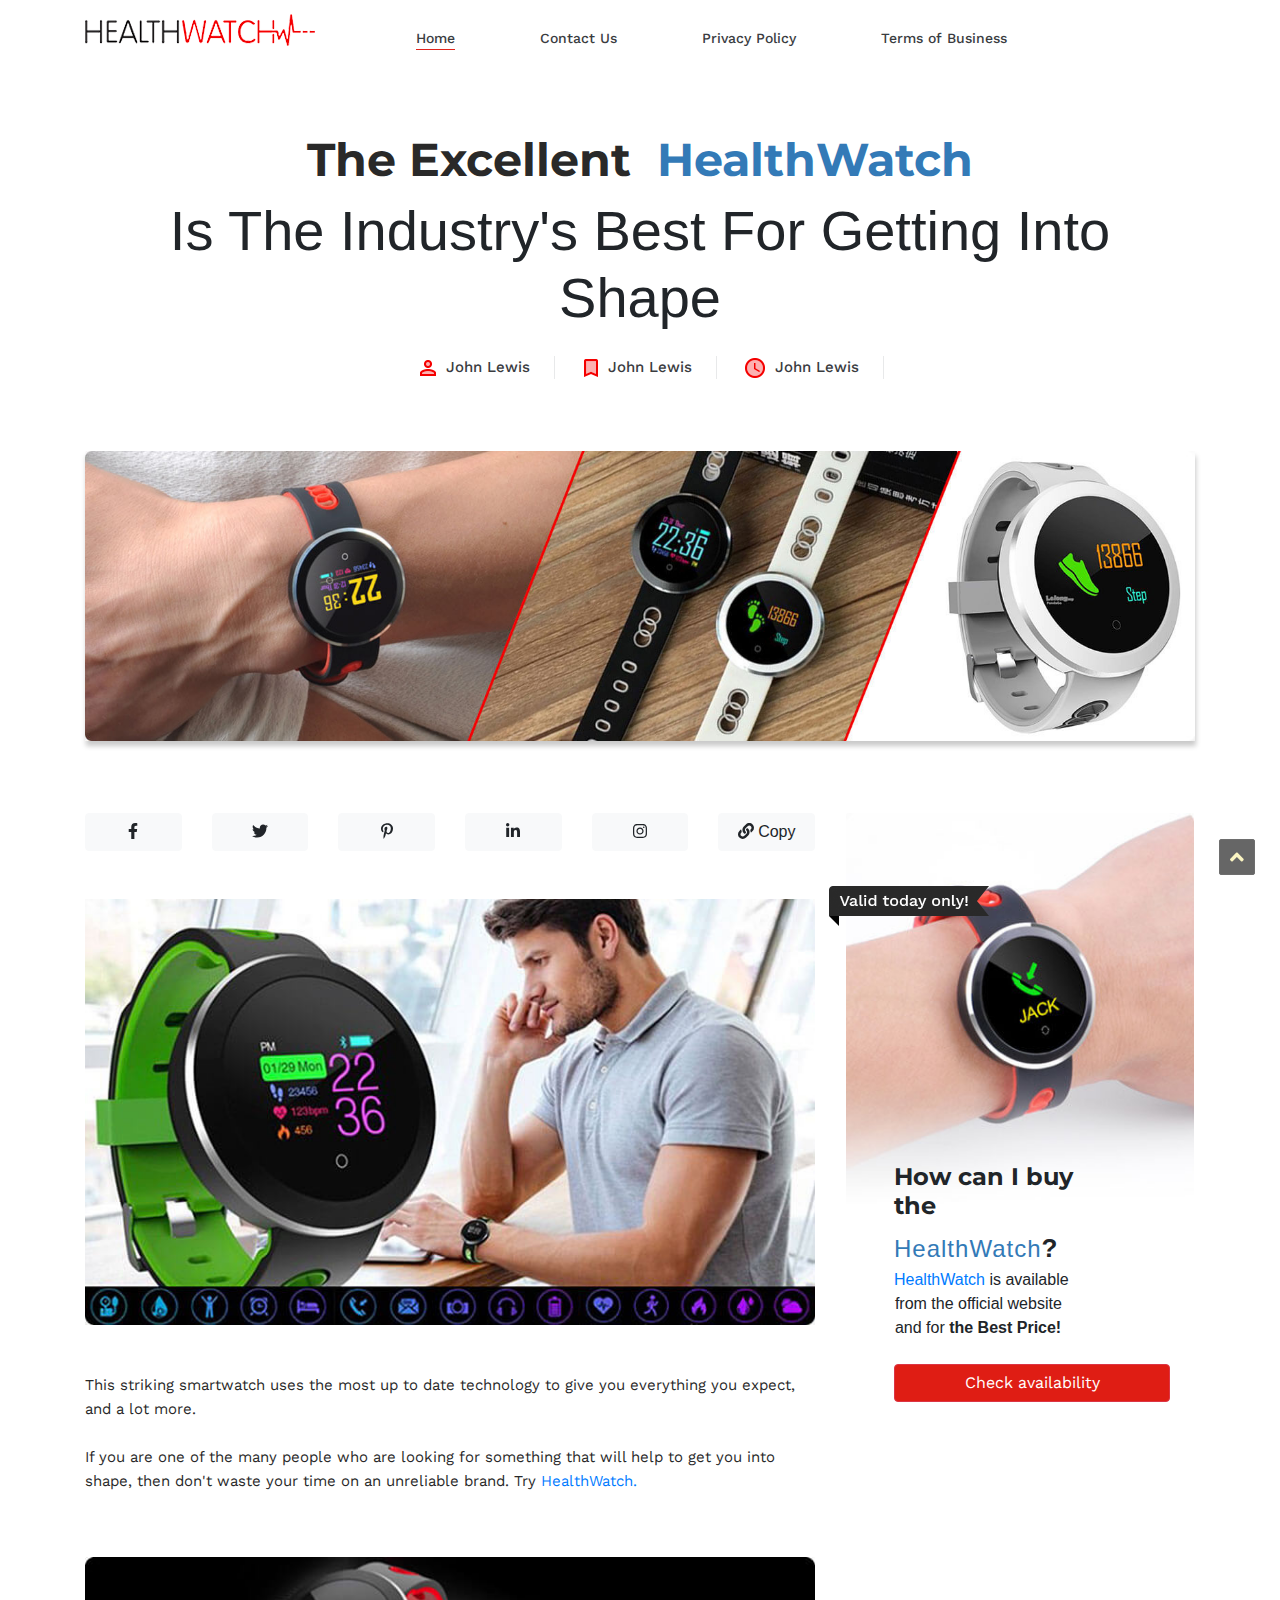
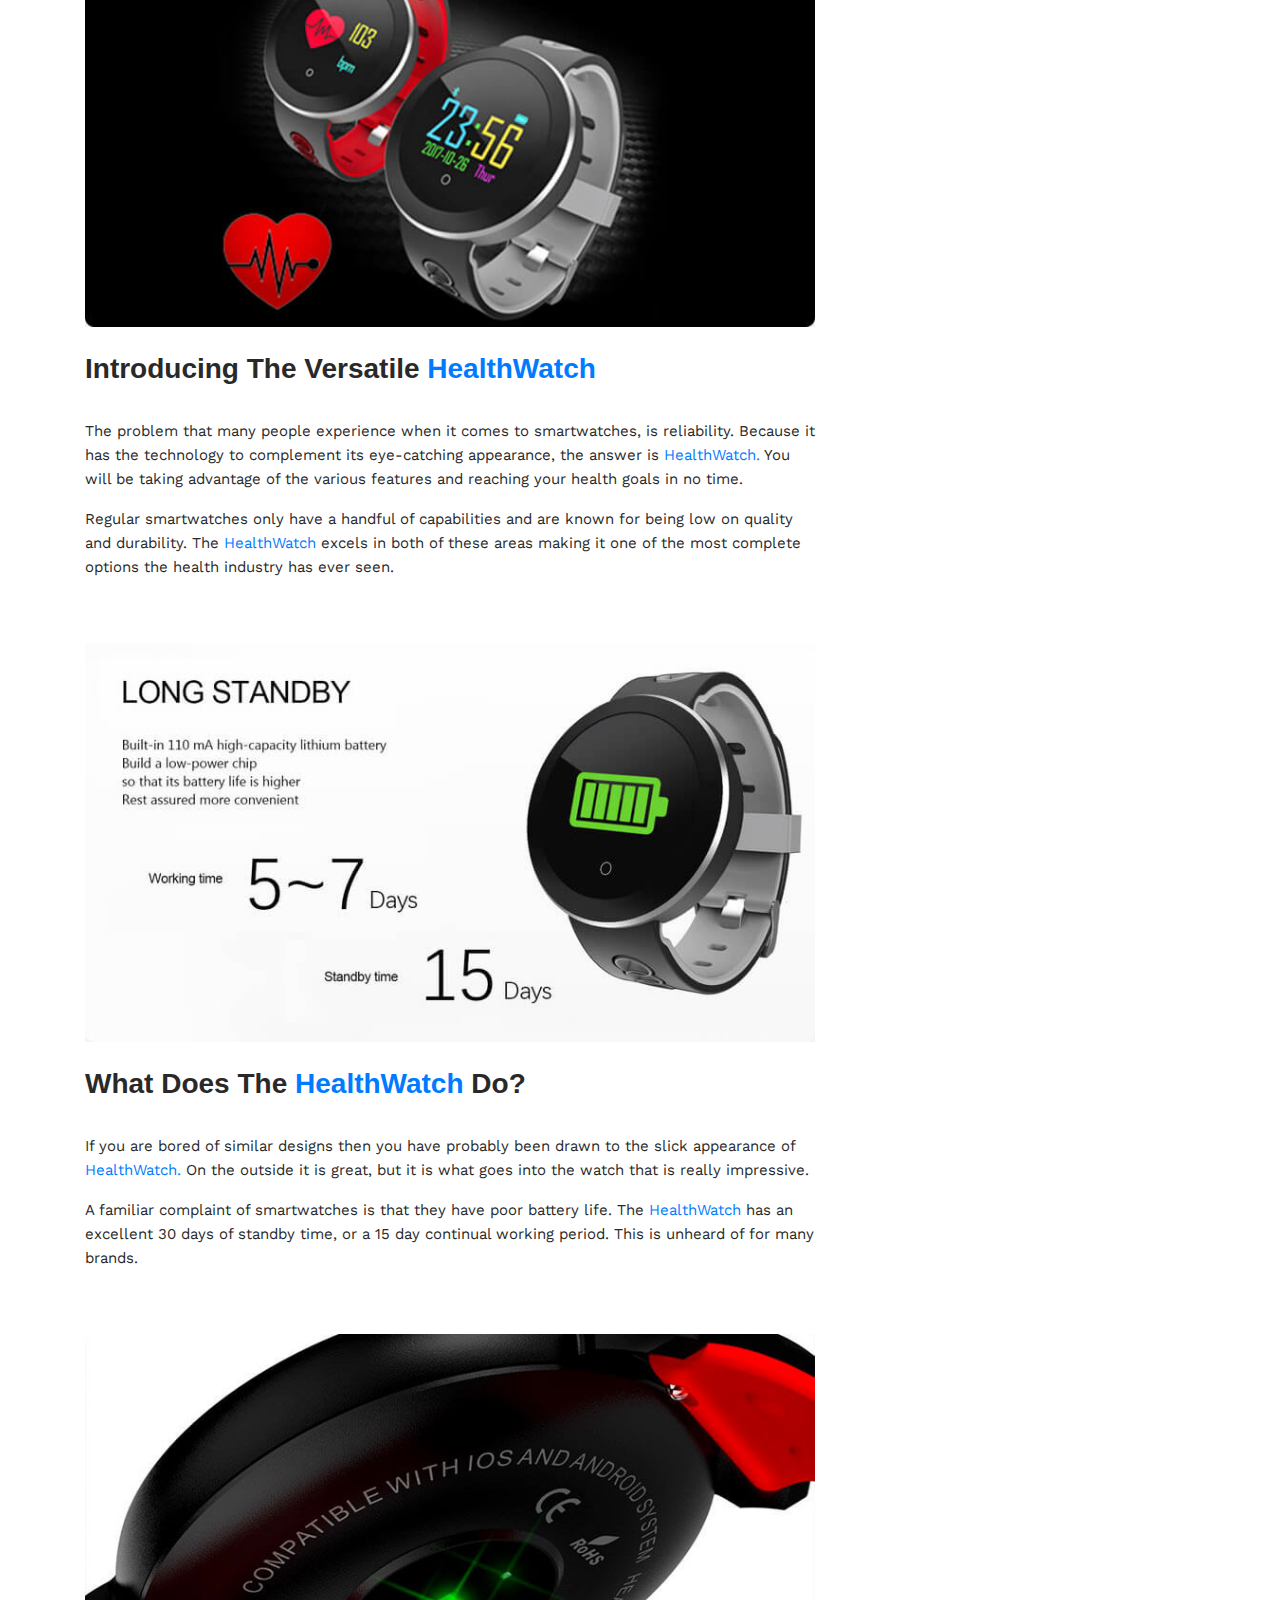
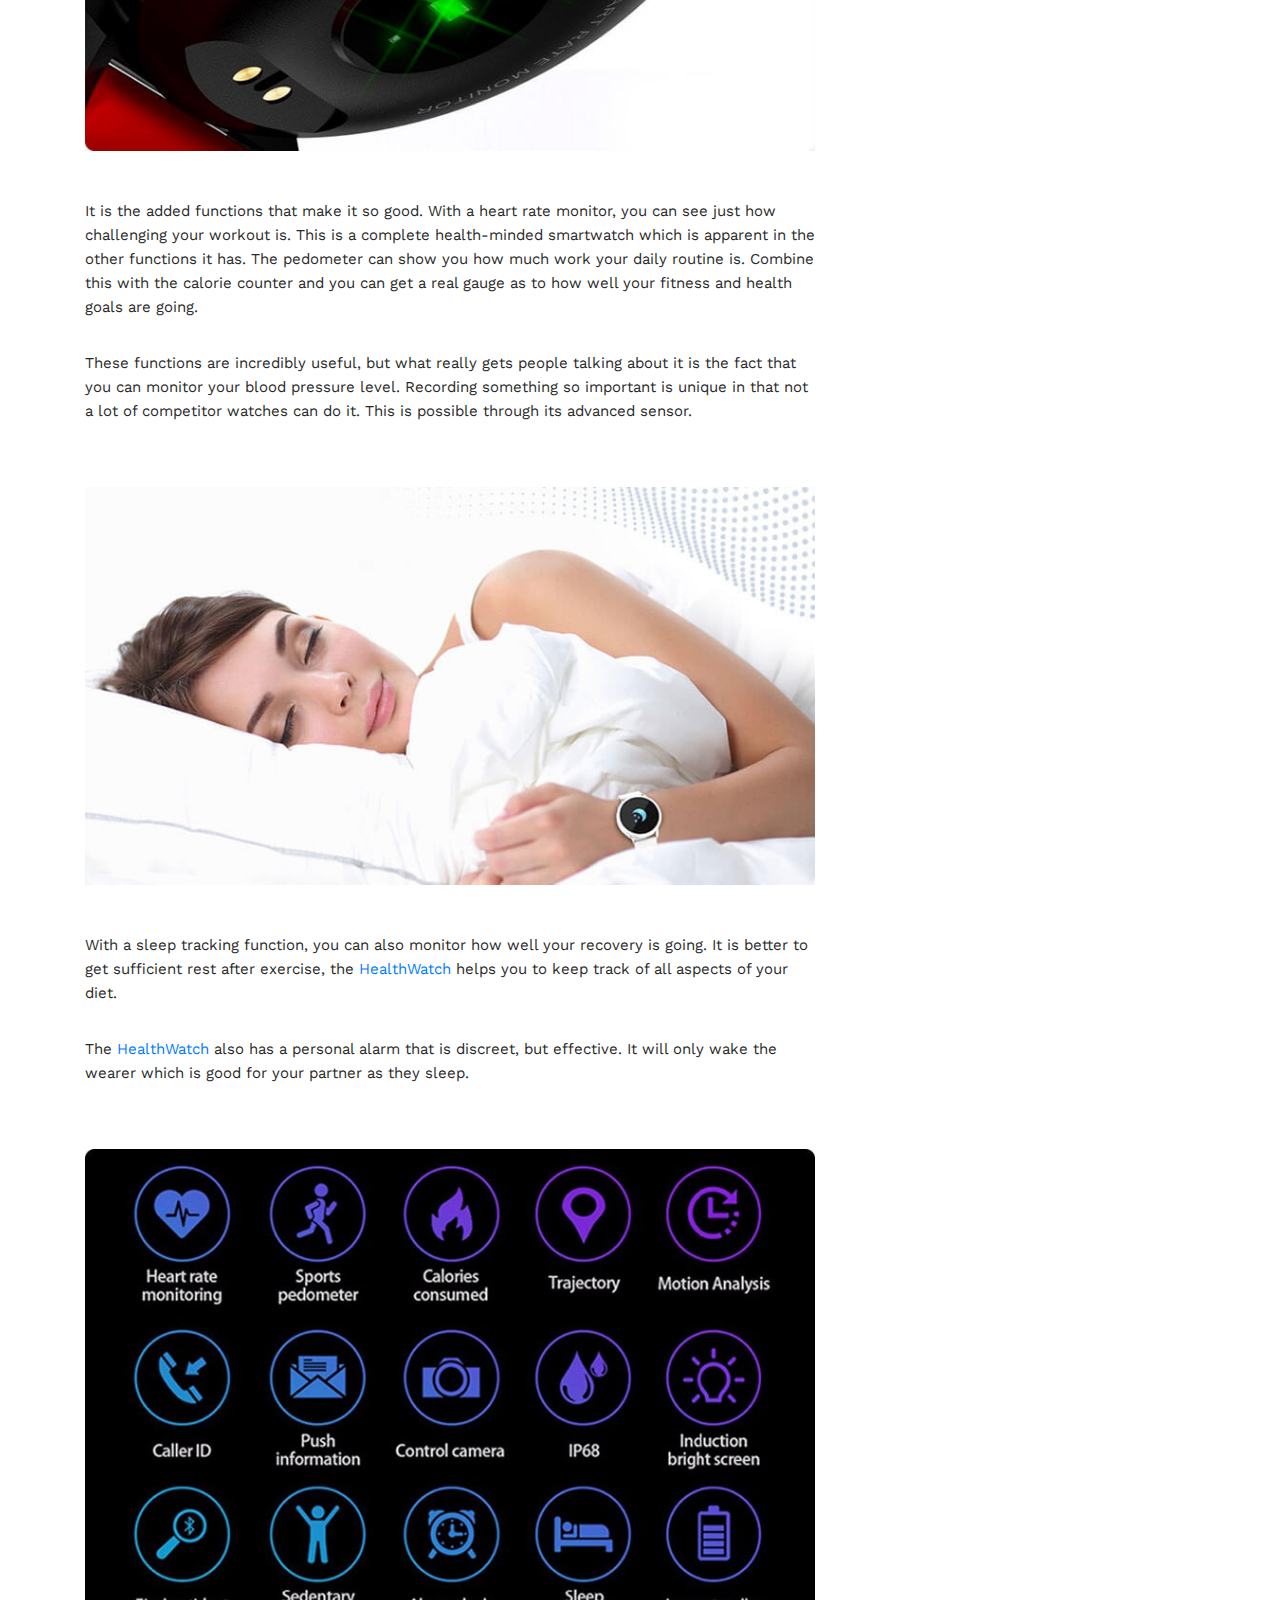
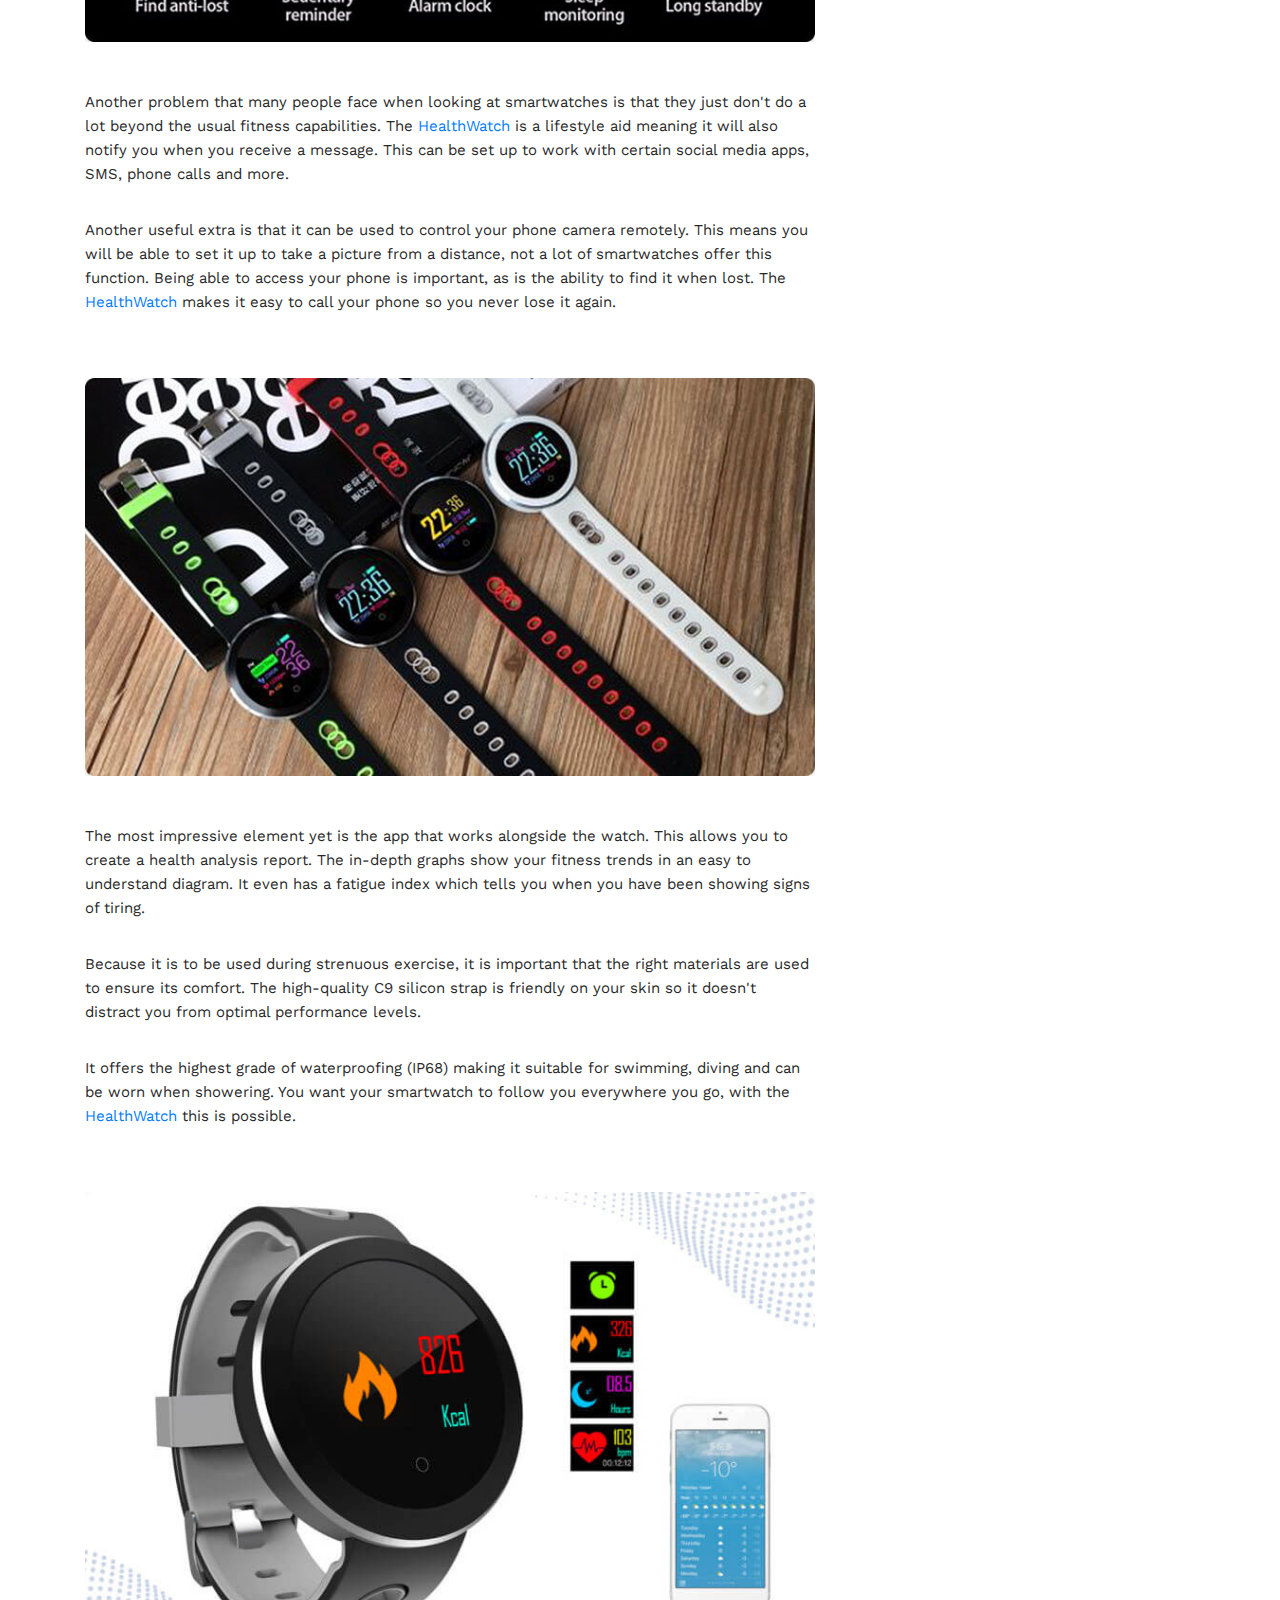
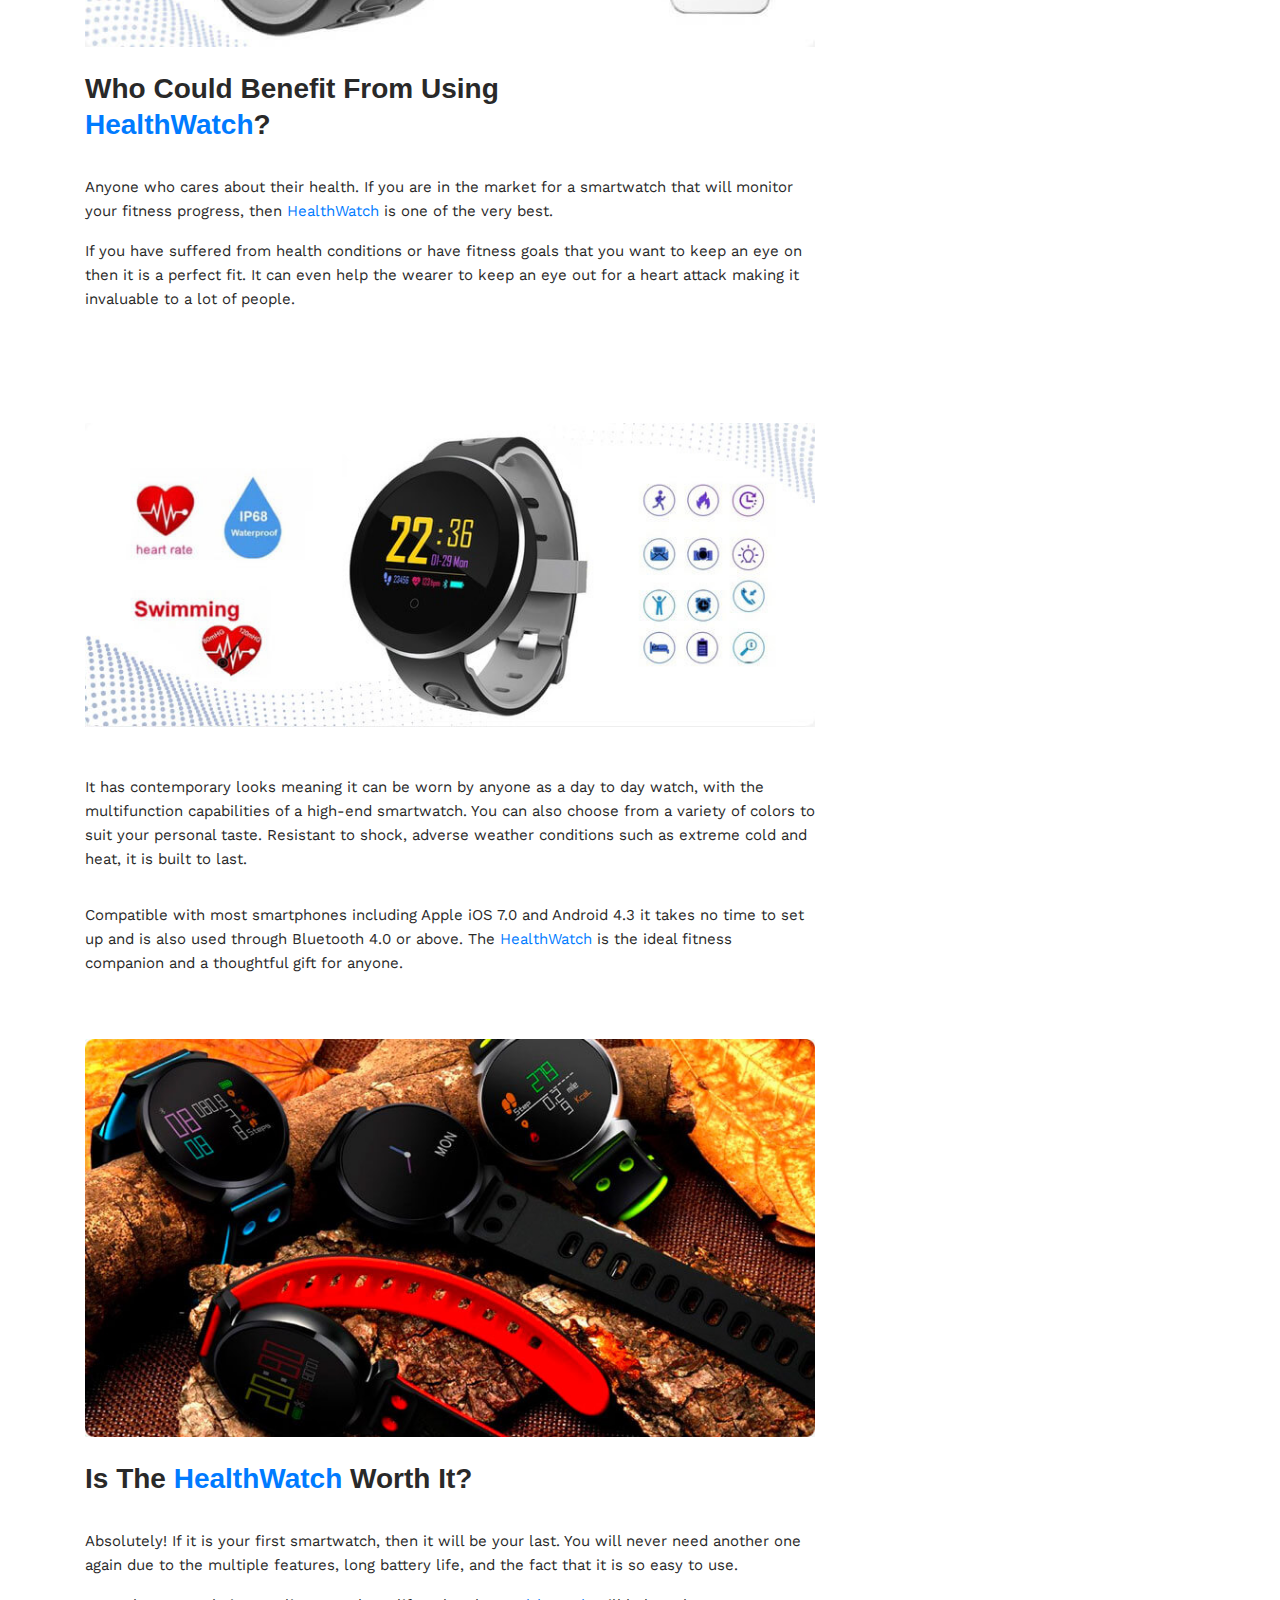
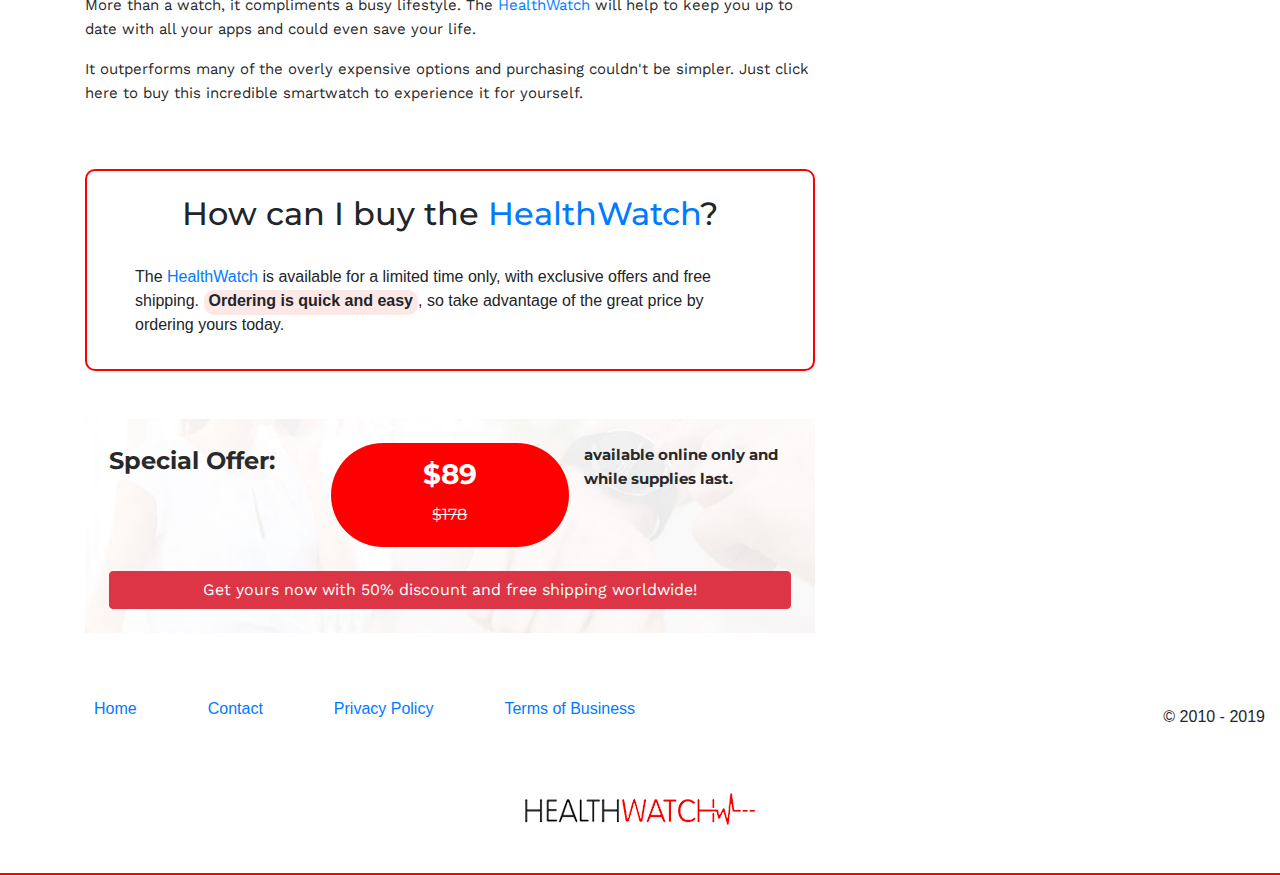
<file: index.html>
<!DOCTYPE html>
<html>
<head>
	<title>HealthWatch, the new SmartWatch which Monitors Your Vital Function in Real Time For a Healthy Lifestyle</title>
	<meta charset="utf-8">
	<meta name="viewport" content="width=device-width, initial-scale=1">
	<link rel="icon" type="image/png" href="image/favicon.png">
	<link href="https://fonts.googleapis.com/css?family=Work+Sans:200,300,400,500,600,700,800,900" rel="stylesheet">
	<link href="https://fonts.googleapis.com/css?family=Montserrat:300,300i,400,400i,500,500i,600,600i,700,700i,800,800i,900,900i&amp;display=swap" rel="stylesheet">
	<link rel="stylesheet" type="text/css" href="css/bootstrap.min.css">
	<link rel="stylesheet" type="text/css" href="css/style.css">
</head>
<body>
	<!--navigation bar-->
	<nav class="navbar navbar-light navbar-expand-md" id="top">
      <div class="container">
        <a href="#" class="navbar-brand"><img src="image/logo.png"></a>

        <button type="button" class="navbar-toggler" data-toggle="collapse" data-target="#toggle">
        	<span class="navbar-toggler-icon"></span>
        </button>
        <div class="collapse navbar-collapse" id="toggle">
	        <ul class="navbar-nav">
	          <li class="nav-item"><a href="index.html" target="blank" class="nav-link active">Home</a></li>
	          <li class="nav-item"><a href="Contact.html" target="blank" class="nav-link">Contact Us</a></li>
	          <li class="nav-item"><a href="Privacy.html" target="blank" class="nav-link">Privacy Policy</a></li>
	          <li class="nav-item"><a href="Terms.html" target="blank" class="nav-link">Terms of Business</a></li>
	        </ul>
        </div>
      </div>
    </nav>

    <!--content-->

    <section class="mt-5">
    	<div class="container">
    		<div class="row pt-4">
    			<div class="col-md-12 text-center">
    				<h1>The Excellent &nbsp;<a href="health.html" target="blank">HealthWatch</a></h1>
    				<span class="display-4">Is The Industry's Best For Getting Into Shape</span><br>
    				<div class="avert pt-4">
	    				<span class="pr-4 ml-4"><img src="image/img-1.png"/>&nbsp;&nbsp;John Lewis</span>
	    				<span class="pr-4 ml-4"><img src="image/img-2.png"/>&nbsp;&nbsp;John Lewis</span>
	    				<span class="pr-4 ml-4"><img src="image/img-3.png"/>&nbsp;&nbsp;John Lewis</span>
    				</div>
    			</div>
    		</div>
    		<!--for top image-->
    		<div class="row py-4">
    			<div class="col-md-12 py-5 top-img">
    				<img src="image/top_img.jpg">
    				<a href="#top" class="scrolltotop">
						<i class="fas fa-angle-up"></i>
					</a>
    			</div>
    		</div>
    	</div>
    </section>

    <!--social--and--right--Section--->
    
    <section>
    	<div class="container">
	    	<div class="row">
	    		<div class="col-md-8">
	    			<div class="row pb-5">
	    				<div class="col-md-2">
	    					<button type="button" class="btn btn-light btn-block"><i class="fab fa-facebook-f"></i></button>
	    				</div>

	    				<div class="col-md-2">
	    					<button type="button" class="btn btn-light btn-block"><i class="fab fa-twitter"></i></button>
	    				</div>

	    				<div class="col-md-2">
	    					<button type="button" class="btn btn-light btn-block"><i class="fab fa-pinterest-p"></i></button>
	    				</div>

	    				<div class="col-md-2">
	    					<button type="button" class="btn btn-light btn-block"><i class="fab fa-linkedin-in"></i></button>
	    				</div>

	    				<div class="col-md-2">
	    					<button type="button" class="btn btn-light btn-block"><i class="fab fa-instagram"></i></button>
	    				</div>


	    				<div class="col-md-2">
	    					<button type="button" class="btn btn-light btn-block"><i class="fas fa-link"></i>&nbsp;Copy</button>
	    				</div>
	    			</div>
	    			<!--Content-->

	    			<div class="row">
	    				<div class="col-md-12">
	    					<div class="content-1">
   								<img src="image/content_img_1.jpg"/>

   								<p class="pt-5 text">This striking smartwatch uses the most up to date technology to give you everything you expect, and a lot more.</p>


   								<p class="pt-2 text">If you are one of the many people who are looking for something that will help to get you into shape, then don't waste your time on an unreliable brand. Try <a href="health.html" target="blank">HealthWatch.</a></p>
   							</div>


   							<div class="content-2 py-5">
   								<img src="image/content_img_2.jpg"/>

   								<h2 class="py-4">Introducing The Versatile <a href="health.html" target="blank">HealthWatch</a></h2>


   								<p class="text">The problem that many people experience when it comes to smartwatches, is reliability. Because it has the technology to complement its eye-catching appearance, the answer is <a href="health.html" target="blank">HealthWatch.</a> You will be taking advantage of the various features and reaching your health goals in no time.</p>


   								<p class="text">Regular smartwatches only have a handful of capabilities and are known for being low on quality and durability. The <a href="health.html" target="blank">HealthWatch</a> excels in both of these areas making it one of the most complete options the health industry has ever seen.</p>
   							</div>


   							<div class="content-3">
   								<img src="image/content_img_3.jpg"/>

   								<h2 class="py-4">What Does The <a href="health.html" target="blank"> HealthWatch </a>Do?</h2>


   								<p class="text">If you are bored of similar designs then you have probably been drawn to the slick appearance of <a href="health.html" target="blank">HealthWatch.</a> On the outside it is great, but it is what goes into the watch that is really impressive.</p>


   								<p class="text">A familiar complaint of smartwatches is that they have poor battery life. The <a href="health.html" target="blank">HealthWatch</a> has an excellent 30 days of standby time, or a 15 day continual working period. This is unheard of for many brands.</p>
   							</div>


   							<div class="content-4 pt-5">
   								<img src="image/content_img_4.jpg"/>

   								<p class="text pt-5">It is the added functions that make it so good. With a heart rate monitor, you can see just how challenging your workout is. This is a complete health-minded smartwatch which is apparent in the other functions it has. The pedometer can show you how much work your daily routine is. Combine this with the calorie counter and you can get a real gauge as to how well your fitness and health goals are going.</p>


   								<p class="text pt-3">These functions are incredibly useful, but what really gets people talking about it is the fact that you can monitor your blood pressure level. Recording something so important is unique in that not a lot of competitor watches can do it. This is possible through its advanced sensor.</p>
   							</div>


   							<div class="content-5 pt-5">
   								<img src="image/content_img_5.jpg"/>

   								<p class="text pt-5">With a sleep tracking function, you can also monitor how well your recovery is going. It is better to get sufficient rest after exercise, the <a href="health.html" target="blank">HealthWatch</a> helps you to keep track of all aspects of your diet.</p>


   								<p class="text pt-3">The <a href="health.html" target="blank">HealthWatch</a> also has a personal alarm that is discreet, but effective. It will only wake the wearer which is good for your partner as they sleep.</p>
   							</div>


   							<div class="content-6 pt-5">
   								<img src="image/content_img_6.jpg"/>

   								<p class="text pt-5">Another problem that many people face when looking at smartwatches is that they just don't do a lot beyond the usual fitness capabilities. The <a href="health.html" target="blank">HealthWatch</a> is a lifestyle aid meaning it will also notify you when you receive a message. This can be set up to work with certain social media apps, SMS, phone calls and more.</p>


   								<p class="text pt-3">Another useful extra is that it can be used to control your phone camera remotely. This means you will be able to set it up to take a picture from a distance, not a lot of smartwatches offer this function. Being able to access your phone is important, as is the ability to find it when lost. The <a href="health.html" target="blank">HealthWatch</a> makes it easy to call your phone so you never lose it again.</p>
   							</div>


   							<div class="content-7 pt-5">
   								<img src="image/content_img_7.jpg"/>

   								<p class="text pt-5">The most impressive element yet is the app that works alongside the watch. This allows you to create a health analysis report. The in-depth graphs show your fitness trends in an easy to understand diagram. It even has a fatigue index which tells you when you have been showing signs of tiring.</p>


   								<p class="text pt-3">Because it is to be used during strenuous exercise, it is important that the right materials are used to ensure its comfort. The high-quality C9 silicon strap is friendly on your skin so it doesn't distract you from optimal performance levels.</p>


   								<p class="text pt-3">It offers the highest grade of waterproofing (IP68) making it suitable for swimming, diving and can be worn when showering. You want your smartwatch to follow you everywhere you go, with the <a href="health.html" target="blank">HealthWatch</a> this is possible.</p>
   							</div>


   							<div class="content-2 py-5">
   								<img src="image/content_img_8.jpg"/>

   								<h2 class="py-4">Who Could Benefit From Using<br><a href="health.html" target="blank">HealthWatch</a>?</h2>


   								<p class="text">Anyone who cares about their health. If you are in the market for a smartwatch that will monitor your fitness progress, then <a href="#">HealthWatch</a> is one of the very best.</p>


   								<p class="text">If you have suffered from health conditions or have fitness goals that you want to keep an eye on then it is a perfect fit. It can even help the wearer to keep an eye out for a heart attack making it invaluable to a lot of people.</p>
   							</div>


   							<div class="content-6 pt-5">
   								<img src="image/content_img_9.jpg"/>

   								<p class="text pt-5">It has contemporary looks meaning it can be worn by anyone as a day to day watch, with the multifunction capabilities of a high-end smartwatch. You can also choose from a variety of colors to suit your personal taste. Resistant to shock, adverse weather conditions such as extreme cold and heat, it is built to last.</p>


   								<p class="text pt-3">Compatible with most smartphones including Apple iOS 7.0 and Android 4.3 it takes no time to set up and is also used through Bluetooth 4.0 or above. The <a href="health.html" target="blank">HealthWatch</a> is the ideal fitness companion and a thoughtful gift for anyone.</p>
   							</div>


   							<div class="content-2 py-5">
   								<img src="image/content_img_10.jpg"/>

   								<h2 class="py-4">Is The&nbsp;<a href="health.html" target="blank">HealthWatch</a>&nbsp;Worth It?</h2>


   								<p class="text">Absolutely! If it is your first smartwatch, then it will be your last. You will never need another one again due to the multiple features, long battery life, and the fact that it is so easy to use.</p>


   								<p class="text">More than a watch, it compliments a busy lifestyle. The <a href="health.html" target="blank">HealthWatch</a> will help to keep you up to date with all your apps and could even save your life.</p>


   								<p class="text">It outperforms many of the overly expensive options and purchasing couldn't be simpler. Just click here to buy this incredible smartwatch to experience it for yourself.</p>
   							</div>


   							<div class="border-content">
   								<h2 class="pt-4">How can I buy the <a href="health.html" target="blank">HealthWatch</a>?</h2>

   								<p class="pt-4 pb-3 px-5">The <a href="health.html" target="blank">HealthWatch</a> is available for a limited time only, with exclusive offers and free shipping. <strong>Ordering is quick and easy</strong>, so take advantage of the great price by ordering yours today.</p>
   							</div>


   							<div class="offer mt-5 pt-4 pb-4 px-4">
   								<div class="row d-flex">
   									<div class="col-md-4 text-offer">
   										Special Offer:
   									</div>
   									
   									

   									<div class="col-md-4 center-block">
   										<div class="text-center font-weight text-white">$89</div>
   										<div class="text-center text-white mt-2"> <del>$178</del> </div>
   									</div>
   									
   									<div class="col-md-4">
   										<span class="right_text_offer">available online only and while supplies last.</span>
   									</div>
   								</div>

								<a href="#"><button type="button" class="btn btn-block btn-danger mt-4">Get yours now with 50% discount and free shipping worldwide!</button></a>

   							</div>

	    				</div>
	    			</div>


	    		</div>

	    		<!--right --part-->
	    		
	    		<div class="col-md-4 px-3 right-img" id="sticker">
	    			<a href="#"><img src="image/right-img.jpg"></a>

	    			<div class="right-content">
	    				<h3 class="pl-5">How can I buy <br>the </h3>
	    				<a href="health.html" target="blank" class="pl-5 f-w">HealthWatch</a><span>?</span>

	    				<a href="health.html" target="blank" class="pl-5">HealthWatch</a> is available<br> &nbsp;&nbsp;&nbsp;&nbsp;&nbsp;&nbsp;&nbsp;&nbsp;&nbsp;&nbsp;&nbsp;from the official website<br>  &nbsp;&nbsp;&nbsp;&nbsp;&nbsp;&nbsp;&nbsp;&nbsp;&nbsp;&nbsp;&nbsp;and for <b>the Best Price!</b><br><br>

	    				<div class="pl-4 pr-5 right-btn">
	    					<a href="#" class="btn btn-block btn-danger ml-4 ">Check availability</a>
	    				</div>
	    			</div>

	    			<div class="right-logo">
	    				<img src="image/valid.png">
	    			</div>
	    		</div>
	    		
	    	</div>
    	</div>
    </section>

    <!--footer--nav--->

    <footer class="mt-5">
    	<div class="container-fluid">
    		<div class="row">
    			<div class="col-md-10">
    				<nav class="navbar navbar-expand-md">
				        <ul class="navbar-nav margin2">
				          <li class="nav-item"><a href="#" class="nav-link">Home</a></li>
				          <li class="nav-item"><a href="#" class="nav-link">Contact</a></li>
				          <li class="nav-item"><a href="#" class="nav-link">Privacy Policy</a></li>
				          <li class="nav-item"><a href="#" class="nav-link">Terms of Business</a></li>
				        </ul>
    				</nav>
    			</div>

    			<div class="col-md-2 copy"><p class="text-right mt-4">&copy; 2010 - 2019</p></div>
    		</div>

    		<div class="row pt-5">
    			<div class="col-md-12 text-center brd">
    				<div class="pb-5"><img src="image/logo.png"></div>
    			</div>
    		</div>
    	</div>
    </footer>

    




	<script src="js/jquery-3.4.1.min.js"></script>
    <script src="js/jquery-slim.min.js"></script>
    <script src="js/popper.min.js"></script>
    <script src="js/bootstrap.min.js"></script>
    <script src="js/fontawsam.js"></script>
    <script src="js/jquery.sticky.js"></script>
    <script src="js/smooth-scroll.polyfills.min.js"></script>
    <script src="js/main.js"></script>
</body>
</html>
</file>
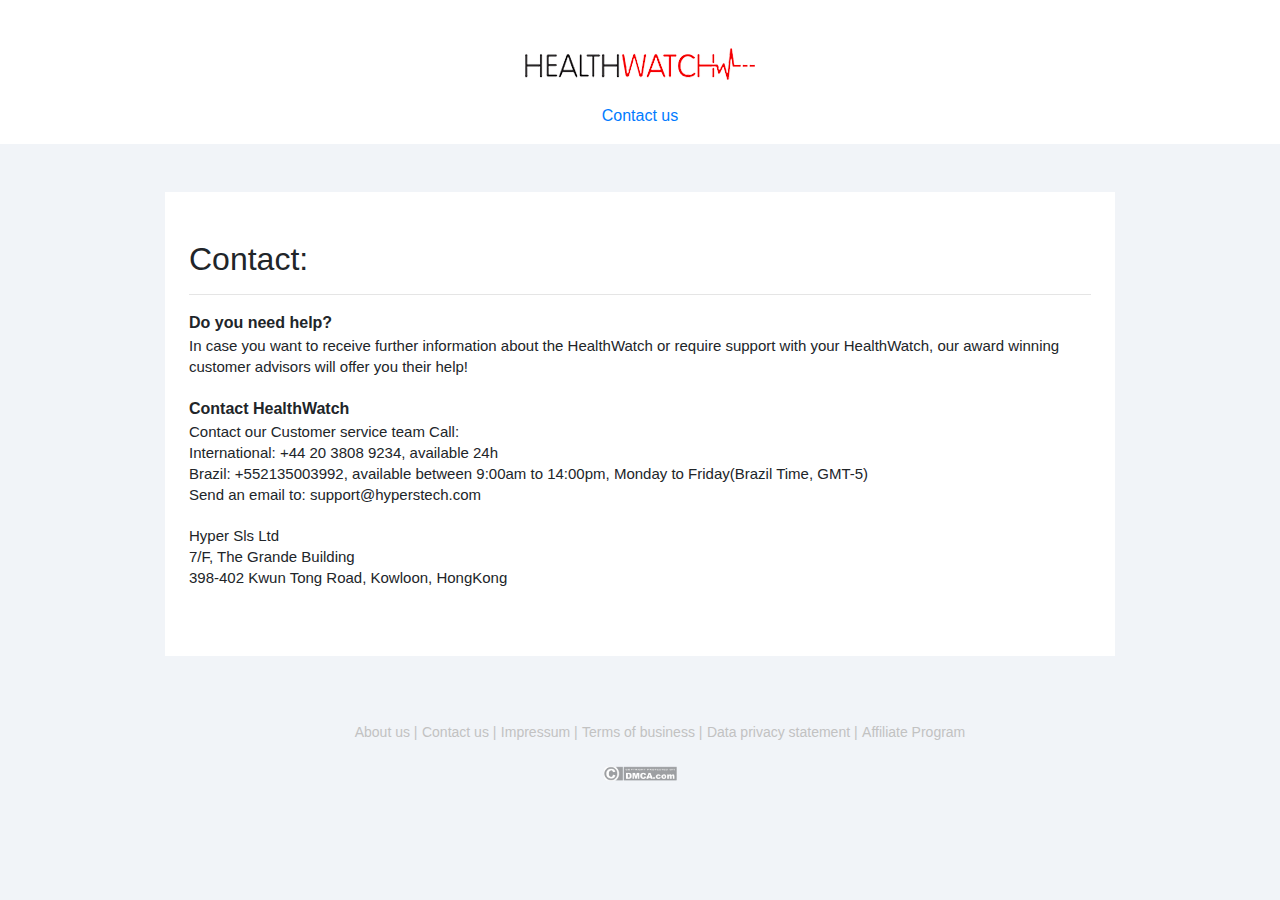
<file: Contact.html>
<!DOCTYPE html>
<html>
<head>
	<title>HealthWatch, the new SmartWatch which Monitors Your Vital Function in Real Time For a Healthy Lifestyle</title>
	<meta charset="utf-8">
	<meta name="viewport" content="width=device-width, initial-scale=1">
	<link rel="icon" type="image/png" href="image/favicon.png">
	<link href="https://fonts.googleapis.com/css?family=Work+Sans:200,300,400,500,600,700,800,900" rel="stylesheet">
	<link href="https://fonts.googleapis.com/css?family=Montserrat:300,300i,400,400i,500,500i,600,600i,700,700i,800,800i,900,900i&amp;display=swap" rel="stylesheet">
	<link rel="stylesheet" type="text/css" href="css/bootstrap.min.css">
	<link rel="stylesheet" type="text/css" href="css/style.css">

	<style type="text/css">
		body{ background-color: #f1f4f8; }

		p{
		 font-family: arial;
    	 font-weight: normal;
    	 font-size: 0.9375rem;
    	 line-height: 1.4;
    	 margin-bottom: 1.25rem;
    	 text-rendering: optimizeLegibility;
		}
	</style>
</head>
<body>
	<header>
		<div class="container-fluid">
			<div class="row pt-5 pb-3 bg-white">
				<div class="col-md-12">
					<div class="text-center">
						<img src="image/logo.png"><br><br>
						<a href="#">Contact us</a>
					</div>
				</div>
			</div>
		</div>
	</header>

	<!--Contact--Section-->

	<section class="mt-5 pb-5">
		<div class="container">
			<div class="row justify-content-center">
				<div class="col-md-10 bg-white pb-5 px-4">
					<div class="pt-5">
						<h2>Contact:</h2><hr>
					</div>

					<div>
						<strong>Do you need help?</strong><br>
						<p>In case you want to receive further information about the HealthWatch or require support with your HealthWatch, our award winning customer advisors will offer you their help!</p>
					</div>

					<div>
						<strong>Contact HealthWatch</strong><br>
						<p>Contact our Customer service team Call:<br>
						International: ‭+44 20 3808 9234, available 24h<br>
						Brazil: +552135003992, available between 9:00am to 14:00pm, Monday to Friday(Brazil Time, GMT-5)<br>
						Send an email to: support@hyperstech.com</p>
					</div>

					<div>
						<p>Hyper Sls Ltd <br>7/F, The Grande Building<br> 398-402 Kwun Tong Road, Kowloon, HongKong</p>
					</div>
				</div>
			</div>
		</div>
	</section>

	<footer class="pt-3">
		<div class="foot-nav text-center">
			<ul>
				<li><a href="#">About us |</a></li>
				<li><a href="#">Contact us |</a></li>
				<li><a href="#">Impressum |</a></li>
				<li><a href="#">Terms of business |</a></li>
				<li><a href="#">Data privacy statement |</a></li>
				<li><a href="#">Affiliate Program</a></li>
			</ul>
		</div>

		<div class="text-center pb-3">
			<img src="image/dmca_protected_sml_120s.png" height="15">
		</div>
	</footer>











	<script src="js/jquery-slim.min.js"></script>
    <script src="js/popper.min.js"></script>
    <script src="js/bootstrap.min.js"></script>
    <script src="js/fontawsam.js"></script>
</body>
</html>
</file>
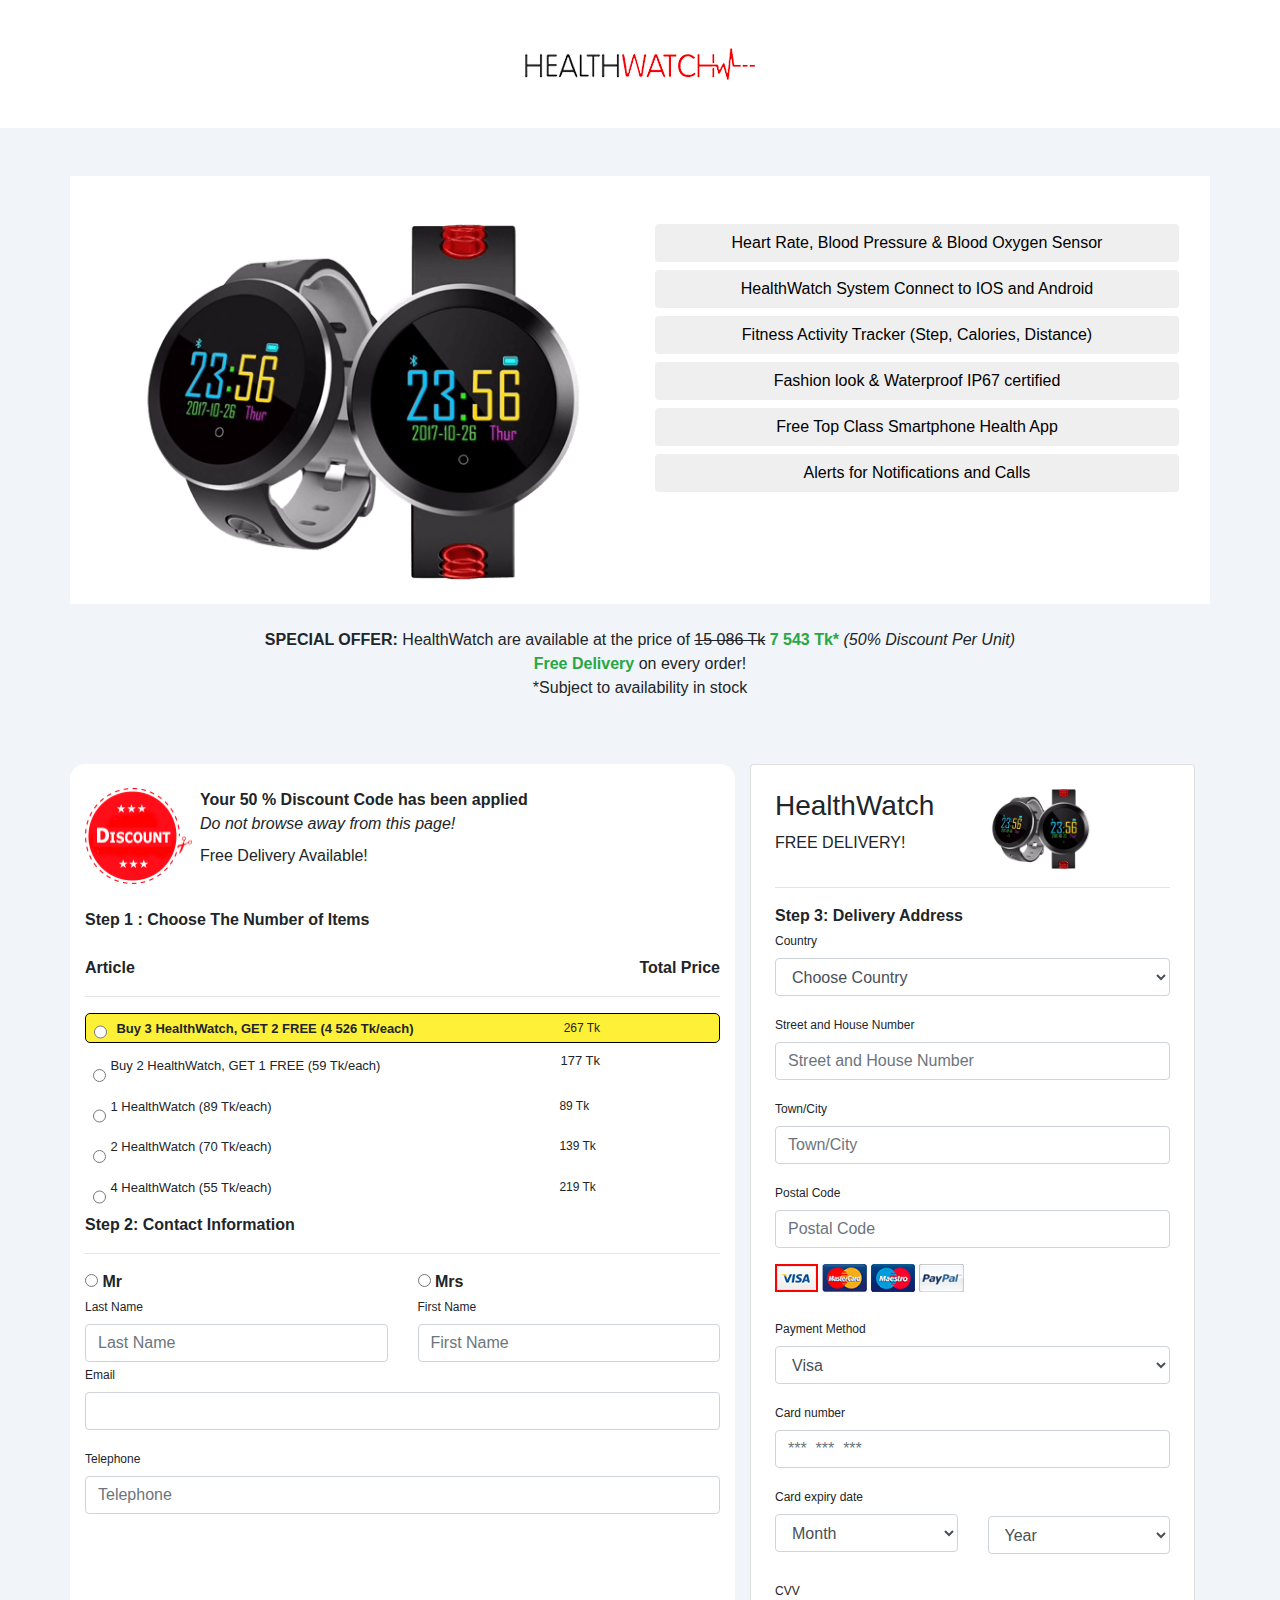
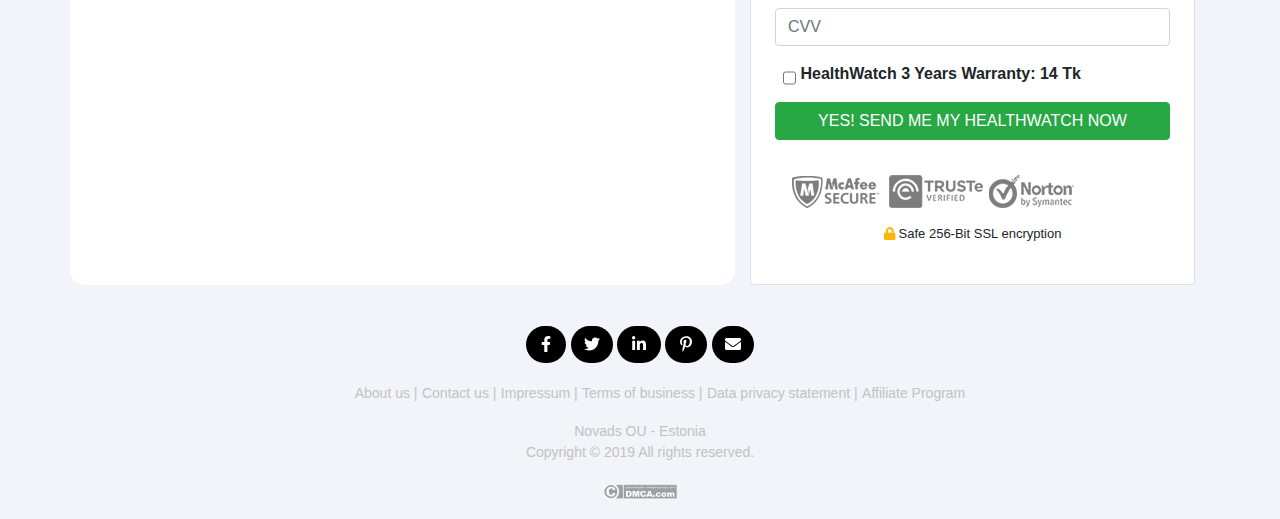
<file: health.html>
<!DOCTYPE html>
<html>
<head>
	<title></title>
	<meta charset="utf-8">
	<meta name="viewport" content="width=device-width, initial-scale=1">
	<link rel="icon" type="image/png" href="image/favicon.png">
	<link href="https://fonts.googleapis.com/css?family=Work+Sans:200,300,400,500,600,700,800,900" rel="stylesheet">
	<link href="https://fonts.googleapis.com/css?family=Montserrat:300,300i,400,400i,500,500i,600,600i,700,700i,800,800i,900,900i&amp;display=swap" rel="stylesheet">
	<link rel="stylesheet" type="text/css" href="css/bootstrap.min.css">
	<link rel="stylesheet" type="text/css" href="css/style.css">
	<style type="text/css">
		body{
			background-color: #f1f4f8;
		}
	</style>
</head>
<body>
	<header>
		<div class="container-fluid">
			<div class="row bg-white">
				<div class="col-md-12 text-center py-5">
					<img src="image/logo.png">
				</div>
			</div>
		</div>
	</header>
	<!--2nd--Section-->
	<section class="mt-5">
		<div class="container">
			<div class="row px-3 bg-white">
				<div class="col-md-6 pt-5 product">
					<img src="image/product.png" class="pb-4">
				</div>

				<div class="col-md-6 pt-5">
					<button type="button" class="btn btn-block">Heart Rate, Blood Pressure & Blood Oxygen Sensor</button>
					
					<button type="button" class="btn btn-block">HealthWatch System Connect to IOS and Android</button>
					
					<button type="button" class="btn btn-block">Fitness Activity Tracker (Step, Calories, Distance)</button>
					
					<button type="button" class="btn btn-block">Fashion look & Waterproof IP67 certified</button>
					
					<button type="button" class="btn btn-block">Free Top Class Smartphone Health App</button>
					
					<button type="button" class="btn btn-block">Alerts for Notifications and Calls</button>
				</div>
			</div>
		</div>
	</section>

	<!--offer Section--->

	<section class="mt-4 pb-3">
		<div class="container">
			<div class="row px-5">
				<div class="col-md-12 text-center px-5">
					<b>SPECIAL OFFER:</b> HealthWatch are available at the price of <del>15 086 Tk</del><b class="text-success"> 7 543 Tk*</b> <i>(50% Discount Per Unit)</i><br>
					<b class="text-success">Free Delivery</b> on every order!<br>
					*Subject to availability in stock
				</div>
			</div>
		</div>
	</section>

	<!--section for form--->

	<section class="py-5">
		<div class="container">
			<div class="row">
				<div class="col-md-7 bg-white py-4" style="border-radius: 15px;">
					<div class="d-flex">
						<img src="image/badge.png">
						<div class="pl-2">
							<b>Your 50 % Discount Code has been applied</b><br>
							<i>Do not browse away from this page!</i>
							<p class="mt-2">Free Delivery Available!</p>
						</div>
					</div><br>

					<b>Step 1 : Choose The Number of Items</b><br><br>
					
					<div>
						<b class="float-left">Article</b>
						<b class="float-right">Total Price</b>
					</div><br><hr>

					<!--price--rate--1-->
					<div class="d-flex bgcolor">
						<input type="radio" name="radio" class="mt-2 ml-2">&nbsp;<p>Buy 3 HealthWatch, GET 2 FREE (4 526 Tk/each)</p><span>267 Tk</span>
					</div>

					<!--price--rate--2-->
					<div class="d-flex font1 mt-2">
						<input type="radio" name="radio" class="mt-2 ml-2">&nbsp;<p> Buy 2 HealthWatch, GET 1 FREE (59 Tk/each)</p><span>177 Tk</span>
					</div>

					<!--price--rate--3-->
					<div class="d-flex font">
						<input type="radio" name="radio" class="mt-2 ml-2">&nbsp;<p>1 HealthWatch (89 Tk/each)</p>&nbsp;&nbsp;&nbsp;&nbsp;&nbsp;&nbsp;&nbsp;&nbsp;&nbsp;&nbsp;&nbsp;&nbsp;&nbsp;&nbsp;&nbsp;&nbsp;&nbsp;&nbsp;&nbsp;&nbsp;&nbsp;&nbsp;<span>89 Tk</span>
					</div>

					<!--price--rate--4-->
					<div class="d-flex font">
						<input type="radio" name="radio" class="mt-2 ml-2">&nbsp;<p>2 HealthWatch (70 Tk/each)</p>&nbsp;&nbsp;&nbsp;&nbsp;&nbsp;&nbsp;&nbsp;&nbsp;&nbsp;&nbsp;&nbsp;&nbsp;&nbsp;&nbsp;&nbsp;&nbsp;&nbsp;&nbsp;&nbsp;&nbsp;&nbsp;&nbsp;<span>139 Tk</span>
					</div>

					<!--price--rate--5-->
					<div class="d-flex font">
						<input type="radio" name="radio" class="mt-2 ml-2">&nbsp;<p> 4 HealthWatch (55 Tk/each)</p>&nbsp;&nbsp;&nbsp;&nbsp;&nbsp;&nbsp;&nbsp;&nbsp;&nbsp;&nbsp;&nbsp;&nbsp;&nbsp;&nbsp;&nbsp;&nbsp;&nbsp;&nbsp;&nbsp;&nbsp;&nbsp;&nbsp;<span class="text-right">219 Tk</span>
					</div>

					<!--Contact--Information-->
					<div class="step2">
						<b>Step 2: Contact Information</b>
					</div><hr>

					<div class="row">
						<div class="col-md-6">
							<input type="radio" name="radio">  <b>Mr</b><br>
							<label>Last Name</label>
							<input type="text" name="lastname" required="" placeholder="Last Name" class="form-control">
						</div>

						<div class="col-md-6">
							<input type="radio" name="radio">  <b>Mrs</b><br>
							<label>First Name</label>
							<input type="text" name="Firstname" required="" placeholder="First Name" class="form-control">
						</div>
					</div>

					<div class="form-group">
						<label>Email</label>
						<input type="email" name="email" required="" placeholder="" class="form-control">
					</div>

					<div class="form-group">
						<label>Telephone</label>
						<input type="text" name="email" required="" placeholder="Telephone" class="form-control">
					</div>
				</div>

				<!--right--Col--->

				<div class="col-md-5">
					<div class="card bg-white px-4 py-4">
						<div class="d-flex">
							<div>
								<h3>HealthWatch</h3>
								<p>FREE DELIVERY!</p>
							</div>

							<div class="pl-5">
								<img src="image/product.png" height="80">
							</div>
						</div><hr>

						<div><b>Step 3: Delivery Address</b></div>

						<div class="form-group">
							<label>Country</label>
							<select class="form-control">
								<option>Choose Country</option>
								<option>Afghanistan</option>
								<option>Albania</option>
								<option>Belgium</option>
								<option>Bangladesh</option>
								<option>Benin</option>
								<option>British</option>
								<option>Chile</option>
								<option>Denmark</option>
								<option>Faroe Islands</option>
								<option>Germany</option>
							</select>
						</div>

						<div class="form-group">
							<label>Street and House Number</label>
							<input type="text" name="email" required="" placeholder="Street and House Number" class="form-control">
						</div>

						<div class="form-group">
							<label>Town/City</label>
							<input type="text" name="email" required="" placeholder="Town/City" class="form-control">
						</div>

						<div class="form-group">
							<label>Postal Code</label>
							<input type="text" name="email" required="" placeholder="Postal Code" class="form-control">
						</div>

						<div class="d-flex">
							<img src="image/visa.png" height="28" style="border: 2px solid red;">
							<img src="image/mastercard.png" height="28" class="pl-1">
							<img src="image/maestro.png" height="28" class="pl-1">
							<img src="image/paypal.png" height="28" class="pl-1">
						</div><br>

						<div class="form-group">
							<label>Payment Method</label>
							<select class="form-control">
									<option>Visa</option>
									<option>MasterCard</option>
									<option>Maestro</option>
									<option>PayPal</option>
							</select>
						</div>

						<div class="form-group">
							<label>Card number</label>
							<input type="text" name="email" required="" placeholder="***  ***  ***" class="form-control">
						</div>

						<div class="row">
							<div class="col-md-6">
								<label>Card expiry date</label>
								<select class="form-control">
									<option selected="" disabled="" value="Month">Month</option>
									<option>January</option>
									<option>February</option>
									<option>March</option>
									<option>April</option>
									<option>May</option>
									<option>June</option>
									<option>July</option>
									<option>August</option>
									<option>September</option>
									<option>October</option>
									<option>November</option>
									<option>December</option>
								</select>
							</div>

							<div class="col-md-6"><br>
								<select class="form-control mt-2">
									<option selected="" disabled="" value="Year">Year</option>
									<option>2019</option>
									<option>2020</option>
									<option>2021</option>
									<option>2022</option>
									<option>2023</option>
									<option>2024</option>
									<option>2026</option>
									<option>2027</option>
									<option>2028</option>
									<option>2029</option>
									<option>2030</option>
									<option>2031</option>
								</select>
							</div>
					    </div><br>

					    <div class="form-group">
							<label>CVV</label>
							<input type="text" name="CVV" required="" placeholder="CVV" class="form-control">
					    </div>


					    <div class="d-flex">
							<input type="checkbox" name="radio" class="mt-2 ml-2">&nbsp;<b>HealthWatch 3 Years Warranty: 14 Tk</b>
						</div>
						
						<div class="mt-3">
							<button type="button" class="btn btn-success btn-block">YES! SEND ME MY HEALTHWATCH NOW</button>
						</div>

						<div class="mt-4">
							<img src="image/security-logos.png">
						</div>

						<div class="text-center mt-2" style="font-size: 13px;">
							<p><i class="fas fa-lock" style="color: #fab801;"></i>&nbsp;Safe 256-Bit SSL encryption</p>
						</div>
					</div>
				</div>
			</div>
		</div>
	</section>

	<!--footer---->

	<footer>
		<div class="container">
			<div class="row">
				<div class="col-md-12">
					<div class="text-center icon">
						<a href="#" style="padding: 10px 15px 10px 15px;"><i class="fab fa-facebook-f"></i></a>
						<a href="#" style="padding: 10px 13px 10px 13px;"><i class="fab fa-twitter"></i></a>
						<a href="#" style="padding: 10px 15px 10px 15px;"><i class="fab fa-linkedin-in"></i></a>
						<a href="#" style="padding: 10px 15px 10px 15px;"><i class="fab fa-pinterest-p"></i></a>
						<a href="#" style="padding: 10px 13px 10px 13px;"><i class="fas fa-envelope"></i></a>
					</div><br>

					<div class="foot-nav text-center">
						<ul>
							<li><a href="#">About us |</a></li>
							<li><a href="#">Contact us |</a></li>
							<li><a href="#">Impressum |</a></li>
							<li><a href="#">Terms of business |</a></li>
							<li><a href="#">Data privacy statement |</a></li>
							<li><a href="#">Affiliate Program</a></li>
						</ul>
					</div>

					<div class="text-center">
						<p style="font-size: 14px; color: #c2c2c2">Novads OU - Estonia<br>Copyright © 2019 All rights reserved.</p>
					</div>

					<div class="text-center pb-3">
						<img src="image/dmca_protected_sml_120s.png" height="15">
					</div>
				</div>
			</div>
		</div>
	</footer>







	<script src="js/jquery-3.4.1.min.js"></script>
    <script src="js/jquery-slim.min.js"></script>
    <script src="js/popper.min.js"></script>
    <script src="js/bootstrap.min.js"></script>
    <script src="js/fontawsam.js"></script>
    <script src="js/smooth-scroll.polyfills.min.js"></script>
    <script src="js/main.js"></script>
</body>
</html>
</file>
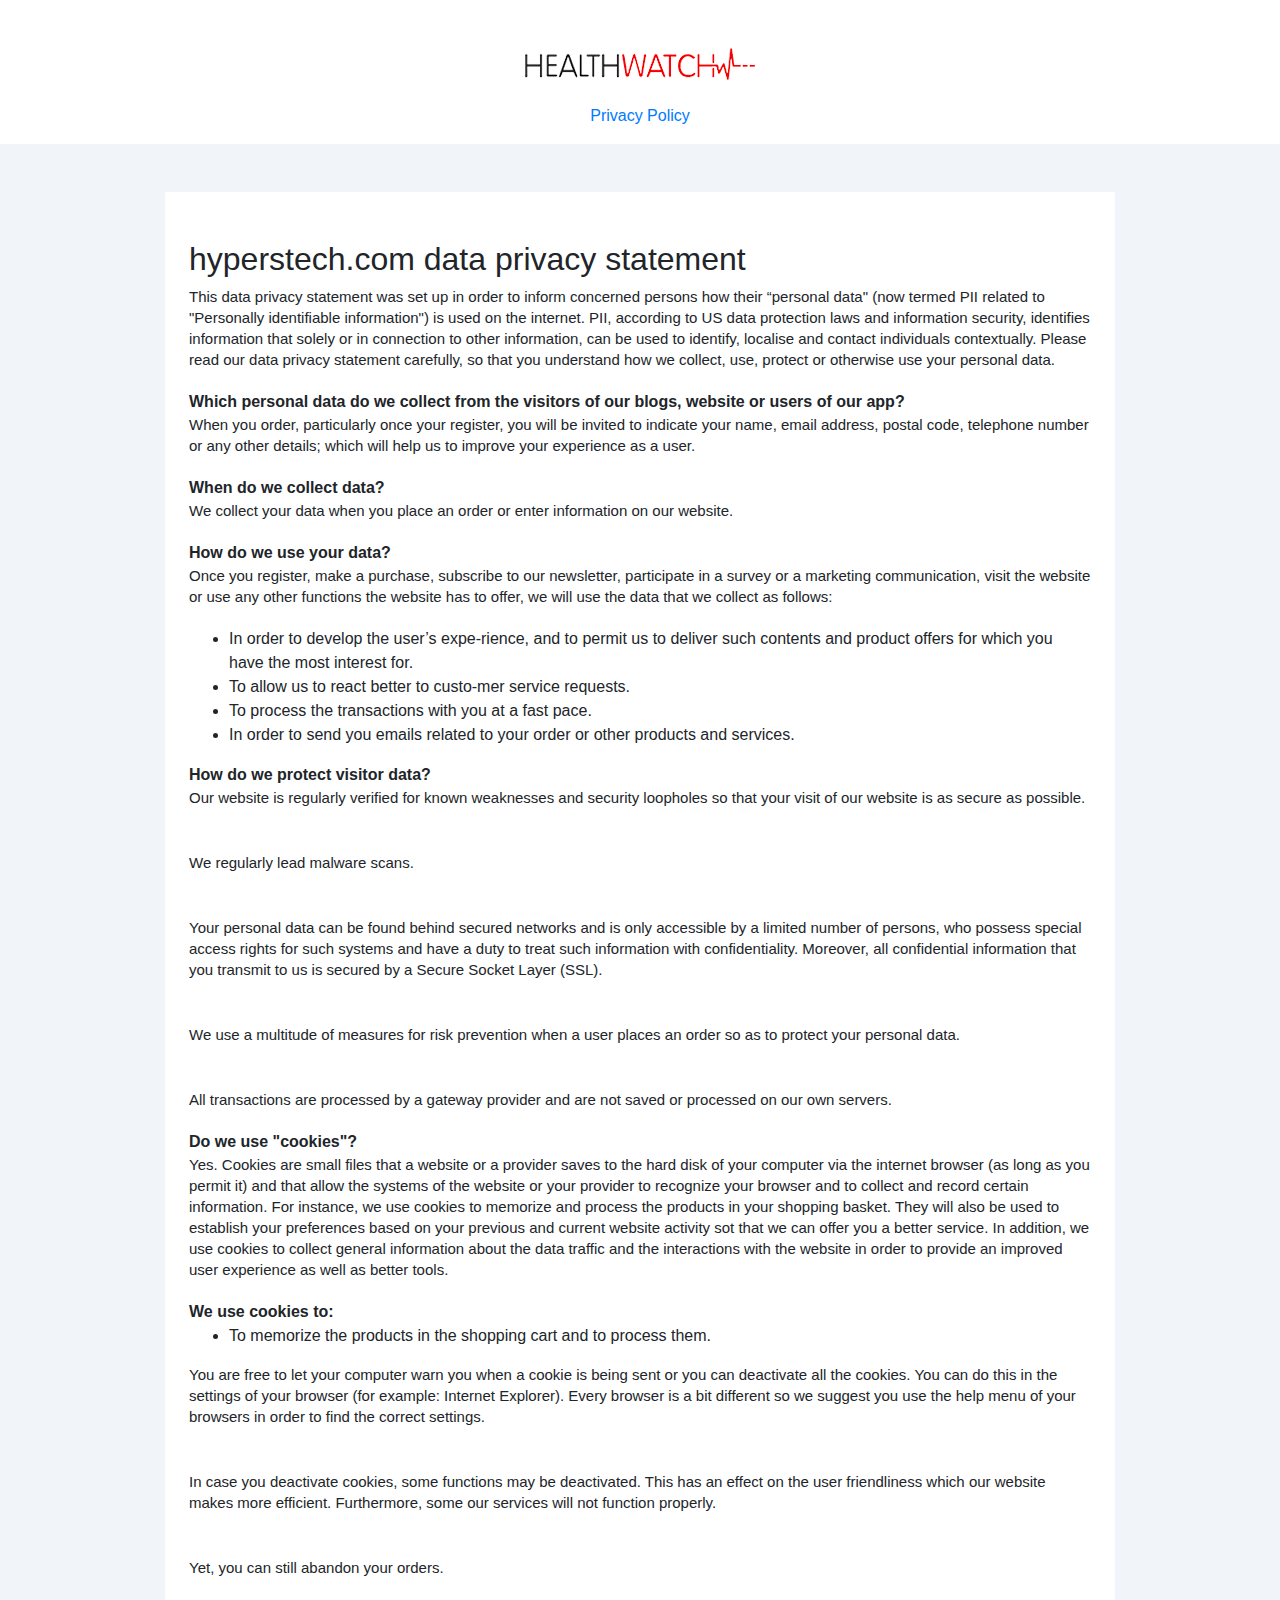
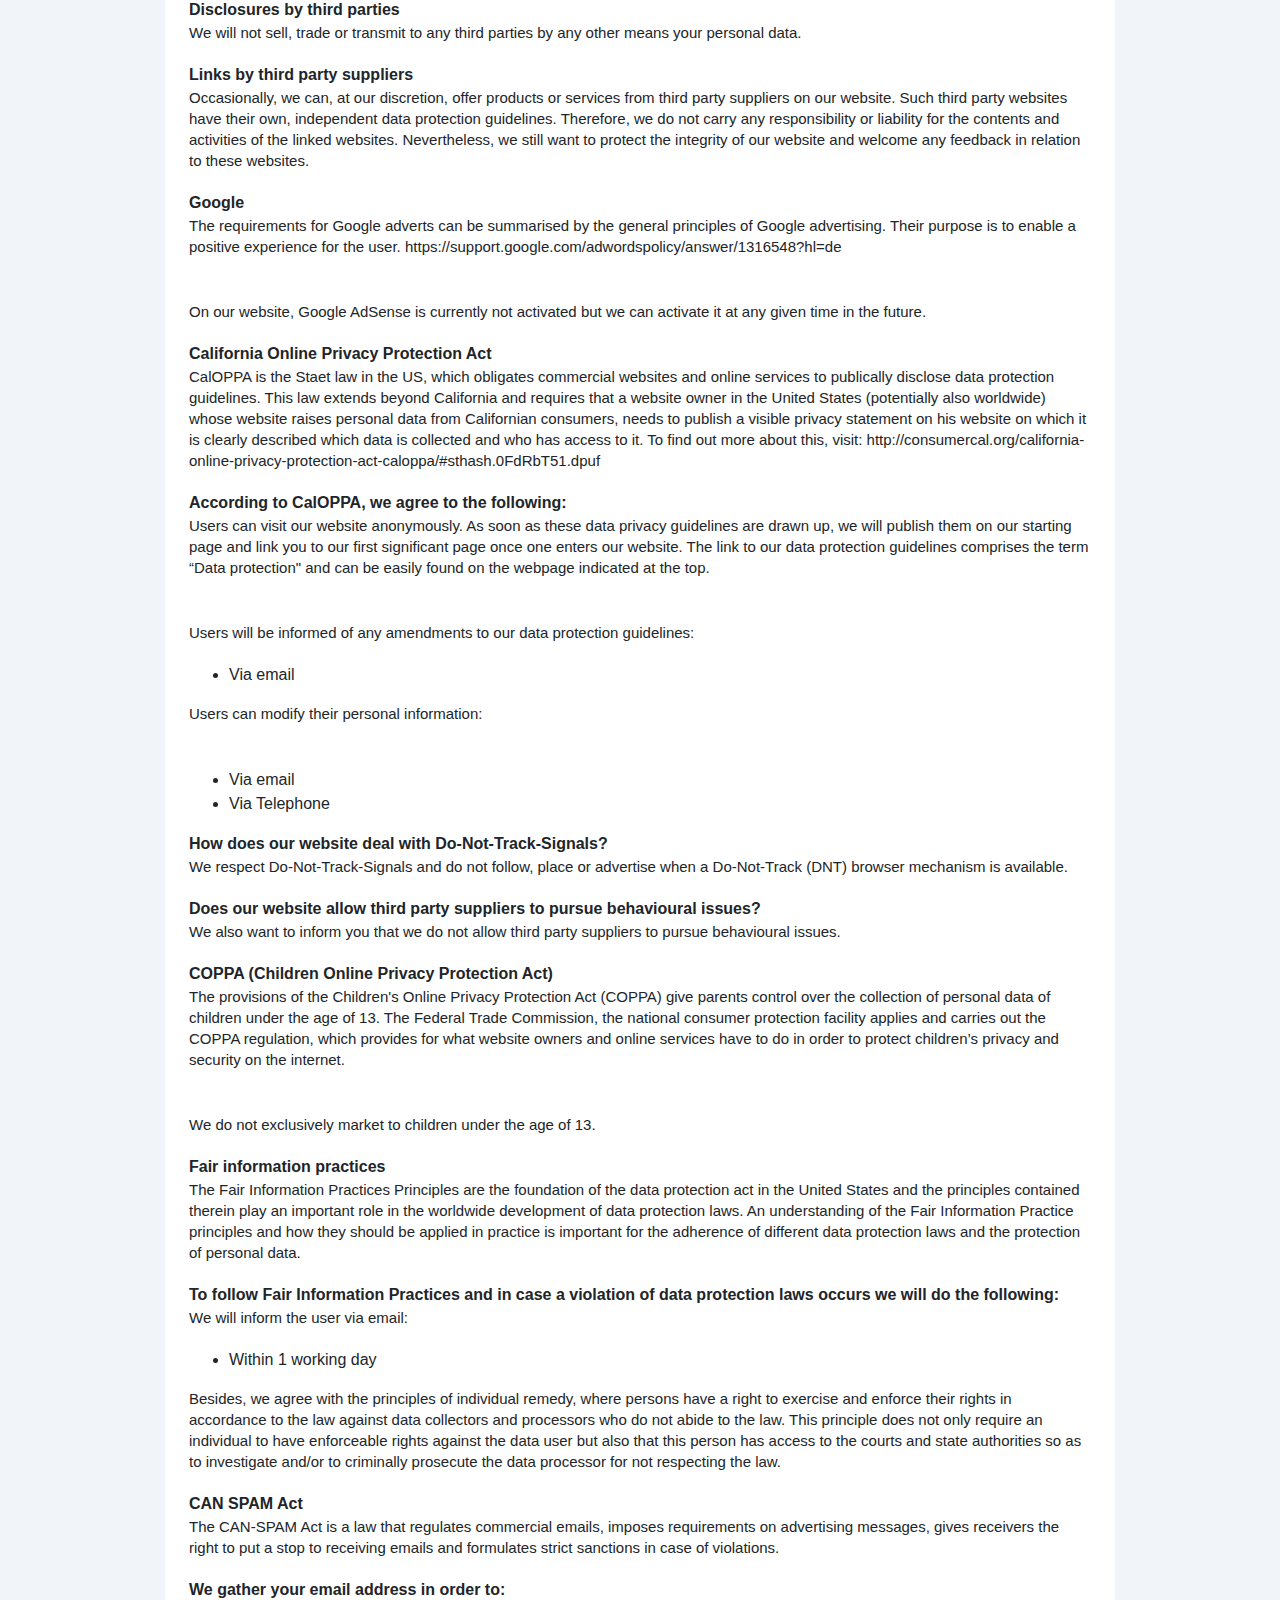
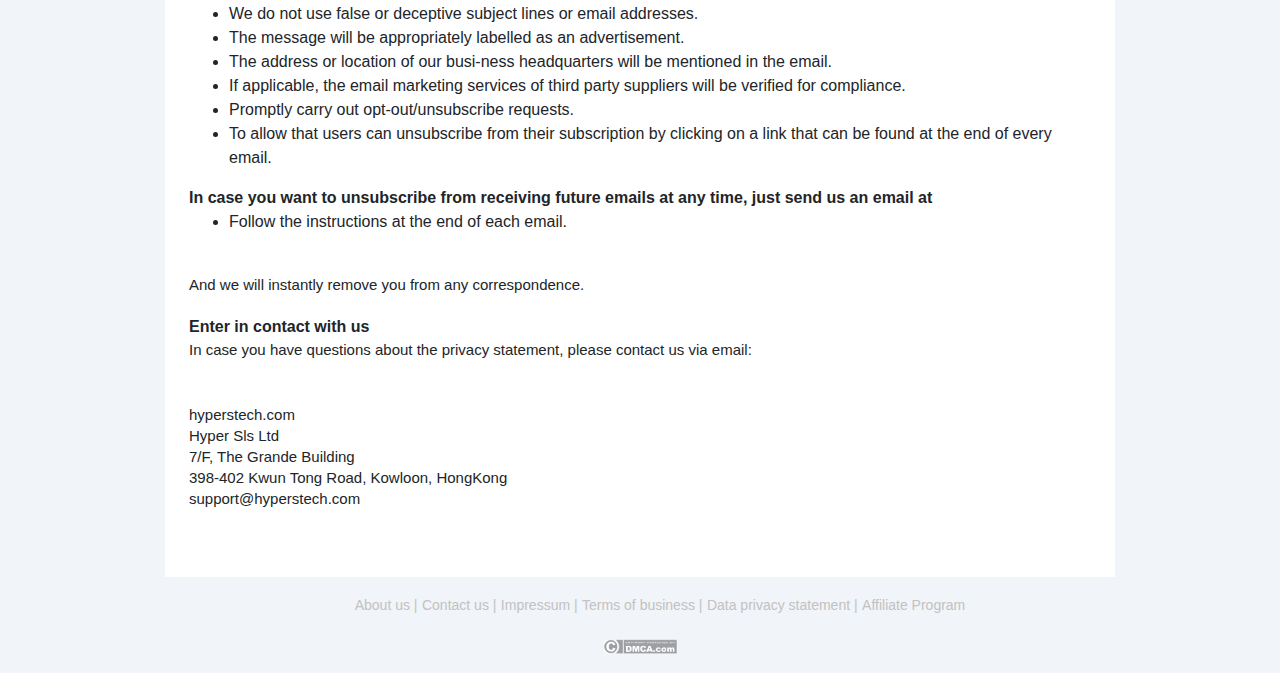
<file: Privacy.html>
<!DOCTYPE html>
<html>
<head>
	<title>HealthWatch, the new SmartWatch which Monitors Your Vital Function in Real Time For a Healthy Lifestyle</title>
	<meta charset="utf-8">
	<meta name="viewport" content="width=device-width, initial-scale=1">
	<link rel="icon" type="image/png" href="image/favicon.png">
	<link href="https://fonts.googleapis.com/css?family=Work+Sans:200,300,400,500,600,700,800,900" rel="stylesheet">
	<link href="https://fonts.googleapis.com/css?family=Montserrat:300,300i,400,400i,500,500i,600,600i,700,700i,800,800i,900,900i&amp;display=swap" rel="stylesheet">
	<link rel="stylesheet" type="text/css" href="css/bootstrap.min.css">
	<link rel="stylesheet" type="text/css" href="css/style.css">

	<style type="text/css">
		body{ background-color: #f1f4f8; }

		p{
		 font-family: arial;
    	 font-weight: normal;
    	 font-size: 0.9375rem;
    	 line-height: 1.4;
    	 margin-bottom: 1.25rem;
    	 text-rendering: optimizeLegibility;
		}
	</style>
</head>
<body>
	<header>
		<div class="container-fluid">
			<div class="row pt-5 pb-3 bg-white">
				<div class="col-md-12">
					<div class="text-center">
						<img src="image/logo.png"><br><br>
						<a href="#">Privacy Policy</a>
					</div>
				</div>
			</div>
		</div>
	</header>

	<!--Content --Section--->

	<section class="mt-5">
		<div class="container">
			<div class="row justify-content-center">
				<div class="col-md-10 bg-white py-5 px-4">
					<div>
						<h2>hyperstech.com data privacy statement</h2>
						<p>This data privacy statement was set up in order to inform concerned persons how their “personal data" (now termed PII related to "Personally identifiable information") is used on the internet. PII, according to US data protection laws and information security, identifies information that solely or in connection to other information, can be used to identify, localise and contact individuals contextually. Please read our data privacy statement carefully, so that you understand how we collect, use, protect or otherwise use your personal data.</p>
					</div>

					<div>
						<b>Which personal data do we collect from the visitors of our blogs, website or users of our app?</b>
						<p>When you order, particularly once your register, you will be invited to indicate your name, email address, postal code, telephone number or any other details; which will help us to improve your experience as a user.</p>
					</div>

					<div>
						<b>When do we collect data?</b>
						<p>We collect your data when you place an order or enter information on our website.</p>
					</div>

					<div>
						<b>How do we use your data?</b>
						<p>Once you register, make a purchase, subscribe to our newsletter, participate in a survey or a marketing communication, visit the website or use any other functions the website has to offer, we will use the data that we collect as follows:</p>
					</div>

					<div>
						<ul>
							<li>In order to develop the user’s expe-rience, and to permit us to deliver such contents and product offers for which you have the most interest for.</li>

							<li>To allow us to react better to custo-mer service requests.</li>

							<li>To process the transactions with you at a fast pace.</li>

							<li>In order to send you emails related to your order or other products and services.</li>
						</ul>
					</div>

					<div>
						<b>How do we protect visitor data?</b>
						<p>Our website is regularly verified for known weaknesses and security loopholes so that your visit of our website is as secure as possible.</p><br>
						<p>We regularly lead malware scans.</p><br>
						<p>Your personal data can be found behind secured networks and is only accessible by a limited number of persons, who possess special access rights for such systems and have a duty to treat such information with confidentiality. Moreover, all confidential information that you transmit to us is secured by a Secure Socket Layer (SSL).</p><br>
						<p>We use a multitude of measures for risk prevention when a user places an order so as to protect your personal data.</p><br>
						<p>All transactions are processed by a gateway provider and are not saved or processed on our own servers.</p>
					</div>

					<div>
						<b>Do we use "cookies"?</b>
						<p>Yes. Cookies are small files that a website or a provider saves to the hard disk of your computer via the internet browser (as long as you permit it) and that allow the systems of the website or your provider to recognize your browser and to collect and record certain information. For instance, we use cookies to memorize and process the products in your shopping basket. They will also be used to establish your preferences based on your previous and current website activity sot that we can offer you a better service. In addition, we use cookies to collect general information about the data traffic and the interactions with the website in order to provide an improved user experience as well as better tools.</p>
					</div>

					<div>
						<b>We use cookies to:</b>
						<ul>
							<li>To memorize the products in the shopping cart and to process them.</li>
						</ul>
							<p>You are free to let your computer warn you when a cookie is being sent or you can deactivate all the cookies. You can do this in the settings of your browser (for example: Internet Explorer). Every browser is a bit different so we suggest you use the help menu of your browsers in order to find the correct settings.</p><br>
							<p>In case you deactivate cookies, some functions may be deactivated. This has an effect on the user friendliness which our website makes more efficient. Furthermore, some our services will not function properly.</p><br>
							<p>Yet, you can still abandon your orders.</p>
						
					</div>

					<div>
						<b>Disclosures by third parties</b>
						<p>We will not sell, trade or transmit to any third parties by any other means your personal data.</p>
					</div>

					<div>
						<b>Links by third party suppliers</b>
						<p>Occasionally, we can, at our discretion, offer products or services from third party suppliers on our website. Such third party websites have their own, independent data protection guidelines. Therefore, we do not carry any responsibility or liability for the contents and activities of the linked websites. Nevertheless, we still want to protect the integrity of our website and welcome any feedback in relation to these websites.</p>
					</div>

					<div>
						<b>Google</b>
						<p>The requirements for Google adverts can be summarised by the general principles of Google advertising. Their purpose is to enable a positive experience for the user. https://support.google.com/adwordspolicy/answer/1316548?hl=de</p><br>
						<p>On our website, Google AdSense is currently not activated but we can activate it at any given time in the future.</p>
					</div>

					<div>
						<b>California Online Privacy Protection Act</b>
						<p>CalOPPA is the Staet law in the US, which obligates commercial websites and online services to publically disclose data protection guidelines. This law extends beyond California and requires that a website owner in the United States (potentially also worldwide) whose website raises personal data from Californian consumers, needs to publish a visible privacy statement on his website on which it is clearly described which data is collected and who has access to it. To find out more about this, visit: http://consumercal.org/california-online-privacy-protection-act-caloppa/#sthash.0FdRbT51.dpuf</p>
					</div>

					<div>
						<b>According to CalOPPA, we agree to the following:</b>
						<p>Users can visit our website anonymously.
						As soon as these data privacy guidelines are drawn up, we will publish them on our starting page and link you to our first significant page once one enters our website.
						The link to our data protection guidelines comprises the term “Data protection" and can be easily found on the webpage indicated at the top.</p><br>
						<p>Users will be informed of any amendments to our data protection guidelines:</p>
						<ul>
							<li>Via email</li>
						</ul>
						<p>Users can modify their personal information:</p><br>
						<ul>
							<li>Via email</li>
							<li>Via Telephone</li>
						</ul>
					</div>

					<div>
						<b>How does our website deal with Do-Not-Track-Signals?</b>
						<p>We respect Do-Not-Track-Signals and do not follow, place or advertise when a Do-Not-Track (DNT) browser mechanism is available.</p>
					</div>

					<div>
						<b>Does our website allow third party suppliers to pursue behavioural issues?</b>
						<p>We also want to inform you that we do not allow third party suppliers to pursue behavioural issues.</p>
					</div>

					<div>
						<b>COPPA (Children Online Privacy Protection Act)</b>
						<p>The provisions of the Children's Online Privacy Protection Act (COPPA) give parents control over the collection of personal data of children under the age of 13. The Federal Trade Commission, the national consumer protection facility applies and carries out the COPPA regulation, which provides for what website owners and online services have to do in order to protect children’s privacy and security on the internet.</p><br>
						<p>We do not exclusively market to children under the age of 13.</p>
					</div>

					<div>
						<b>Fair information practices</b>
						<p>The Fair Information Practices Principles are the foundation of the data protection act in the United States and the principles contained therein play an important role in the worldwide development of data protection laws. An understanding of the Fair Information Practice principles and how they should be applied in practice is important for the adherence of different data protection laws and the protection of personal data.</p>
					</div>

					<div>
						<b>To follow Fair Information Practices and in case a violation of data protection laws occurs we will do the following:</b>
						<p>We will inform the user via email:</p>
						<ul>
							<li>Within 1 working day</li>
						</ul>
						<p>Besides, we agree with the principles of individual remedy, where persons have a right to exercise and enforce their rights in accordance to the law against data collectors and processors who do not abide to the law. This principle does not only require an individual to have enforceable rights against the data user but also that this person has access to the courts and state authorities so as to investigate and/or to criminally prosecute the data processor for not respecting the law.</p>
					</div>

					<div>
						<b>CAN SPAM Act</b>
						<p>The CAN-SPAM Act is a law that regulates commercial emails, imposes requirements on advertising messages, gives receivers the right to put a stop to receiving emails and formulates strict sanctions in case of violations.</p>
					</div>

					<div>
						<b>We gather your email address in order to:</b><br>
						<ul>
							<li>We do not use false or deceptive subject lines or email addresses.</li>
							<li>The message will be appropriately labelled as an advertisement.</li>
							<li>The address or location of our busi-ness headquarters will be mentioned in the email.</li>
							<li>If applicable, the email marketing services of third party suppliers will be verified for compliance.</li>
							<li>Promptly carry out opt-out/unsubscribe requests.</li>
							<li>To allow that users can unsubscribe from their subscription by clicking on a link that can be found at the end of every email.</li>
						</ul>
					</div>

					<div>
						<b>In case you want to unsubscribe from receiving future emails at any time, just send us an email at</b><br>
						<ul>
							<li>Follow the instructions at the end of each email.</li>
						</ul><br>
						<p>And we will instantly remove you from any correspondence.</p>
					</div>

					<div>
						<b>Enter in contact with us</b>
						<p>In case you have questions about the privacy statement, please contact us via email:</p><br>
						<p>hyperstech.com<br>Hyper Sls Ltd<br>7/F, The Grande Building<br>398-402 Kwun Tong Road, Kowloon, HongKong<br>support@hyperstech.com</p>
					</div>


				</div>
			</div>
		</div>
	</section>


















	<footer class="pt-3">
		<div class="foot-nav text-center">
			<ul>
				<li><a href="#">About us |</a></li>
				<li><a href="#">Contact us |</a></li>
				<li><a href="#">Impressum |</a></li>
				<li><a href="#">Terms of business |</a></li>
				<li><a href="#">Data privacy statement |</a></li>
				<li><a href="#">Affiliate Program</a></li>
			</ul>
		</div>

		<div class="text-center pb-3">
			<img src="image/dmca_protected_sml_120s.png" height="15">
		</div>
	</footer>


	<script src="js/jquery-slim.min.js"></script>
    <script src="js/popper.min.js"></script>
    <script src="js/bootstrap.min.js"></script>
    <script src="js/fontawsam.js"></script>
</body>
</html>
</file>
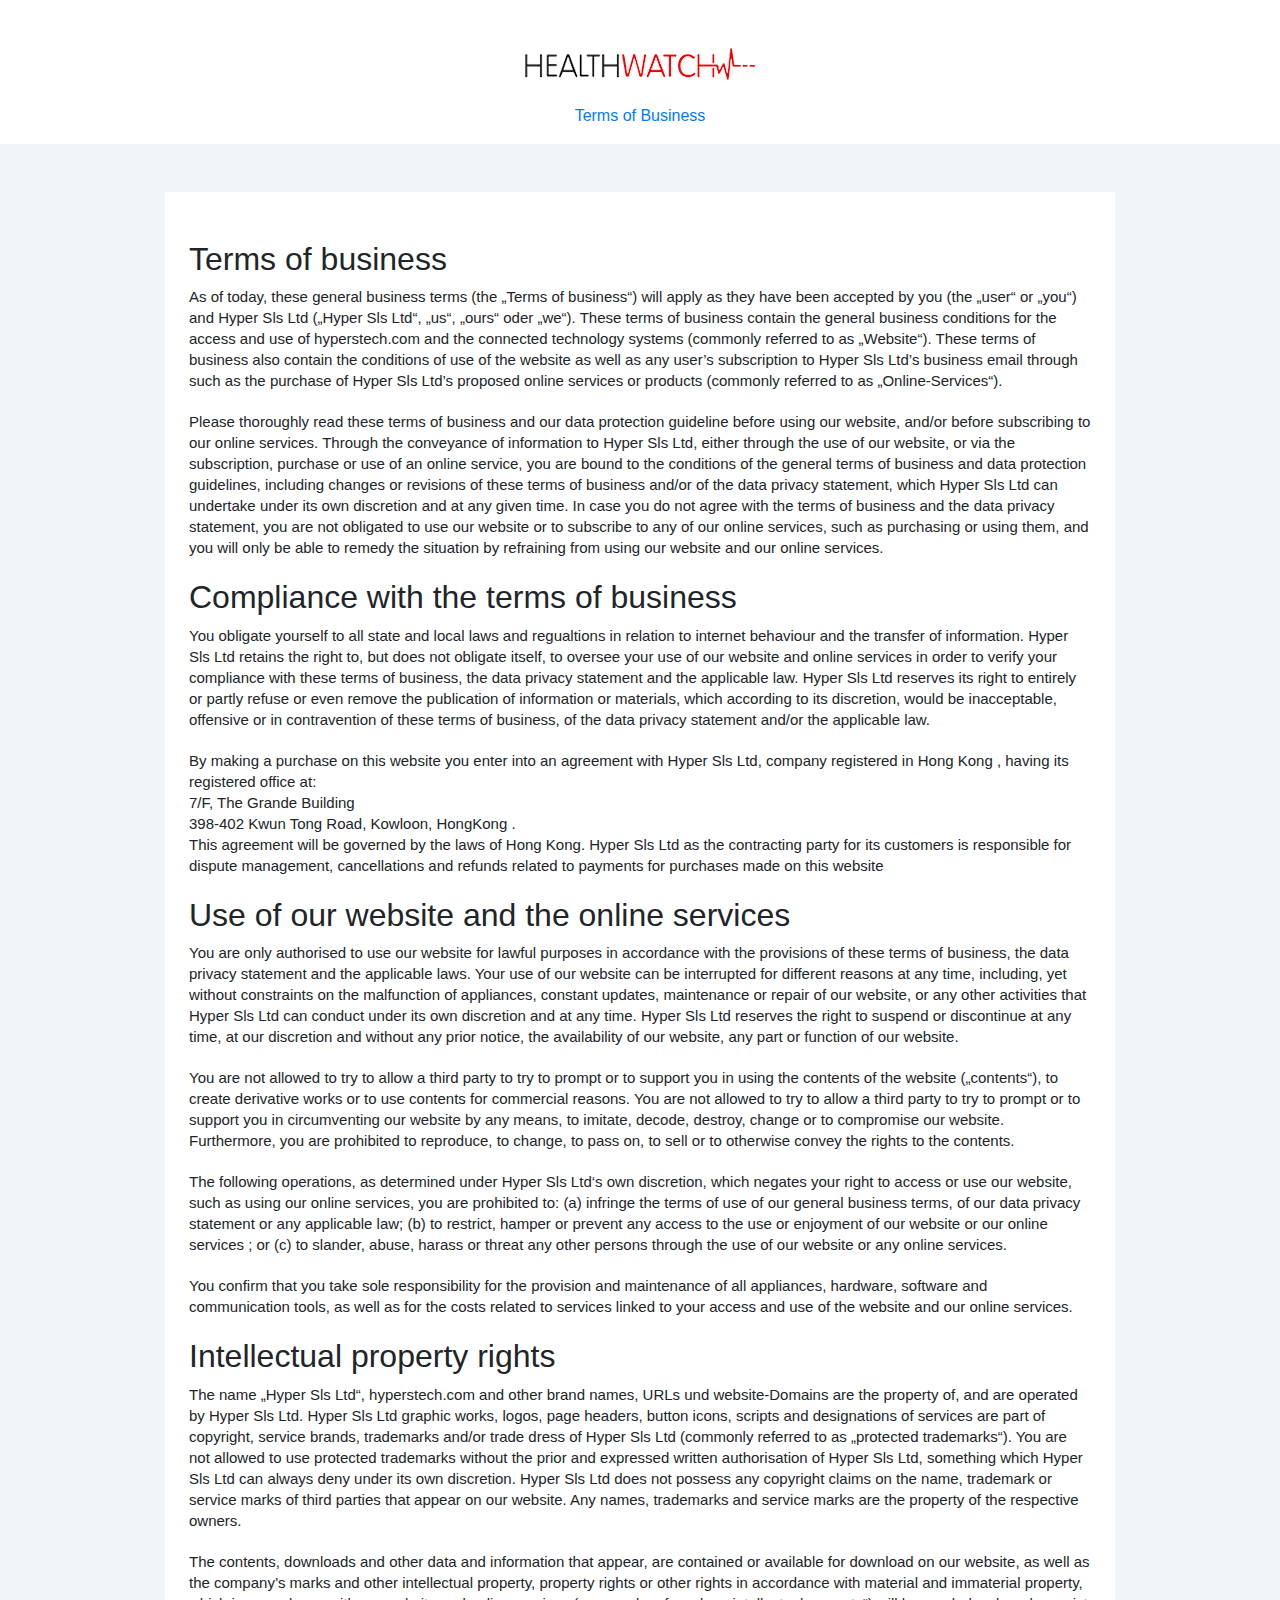
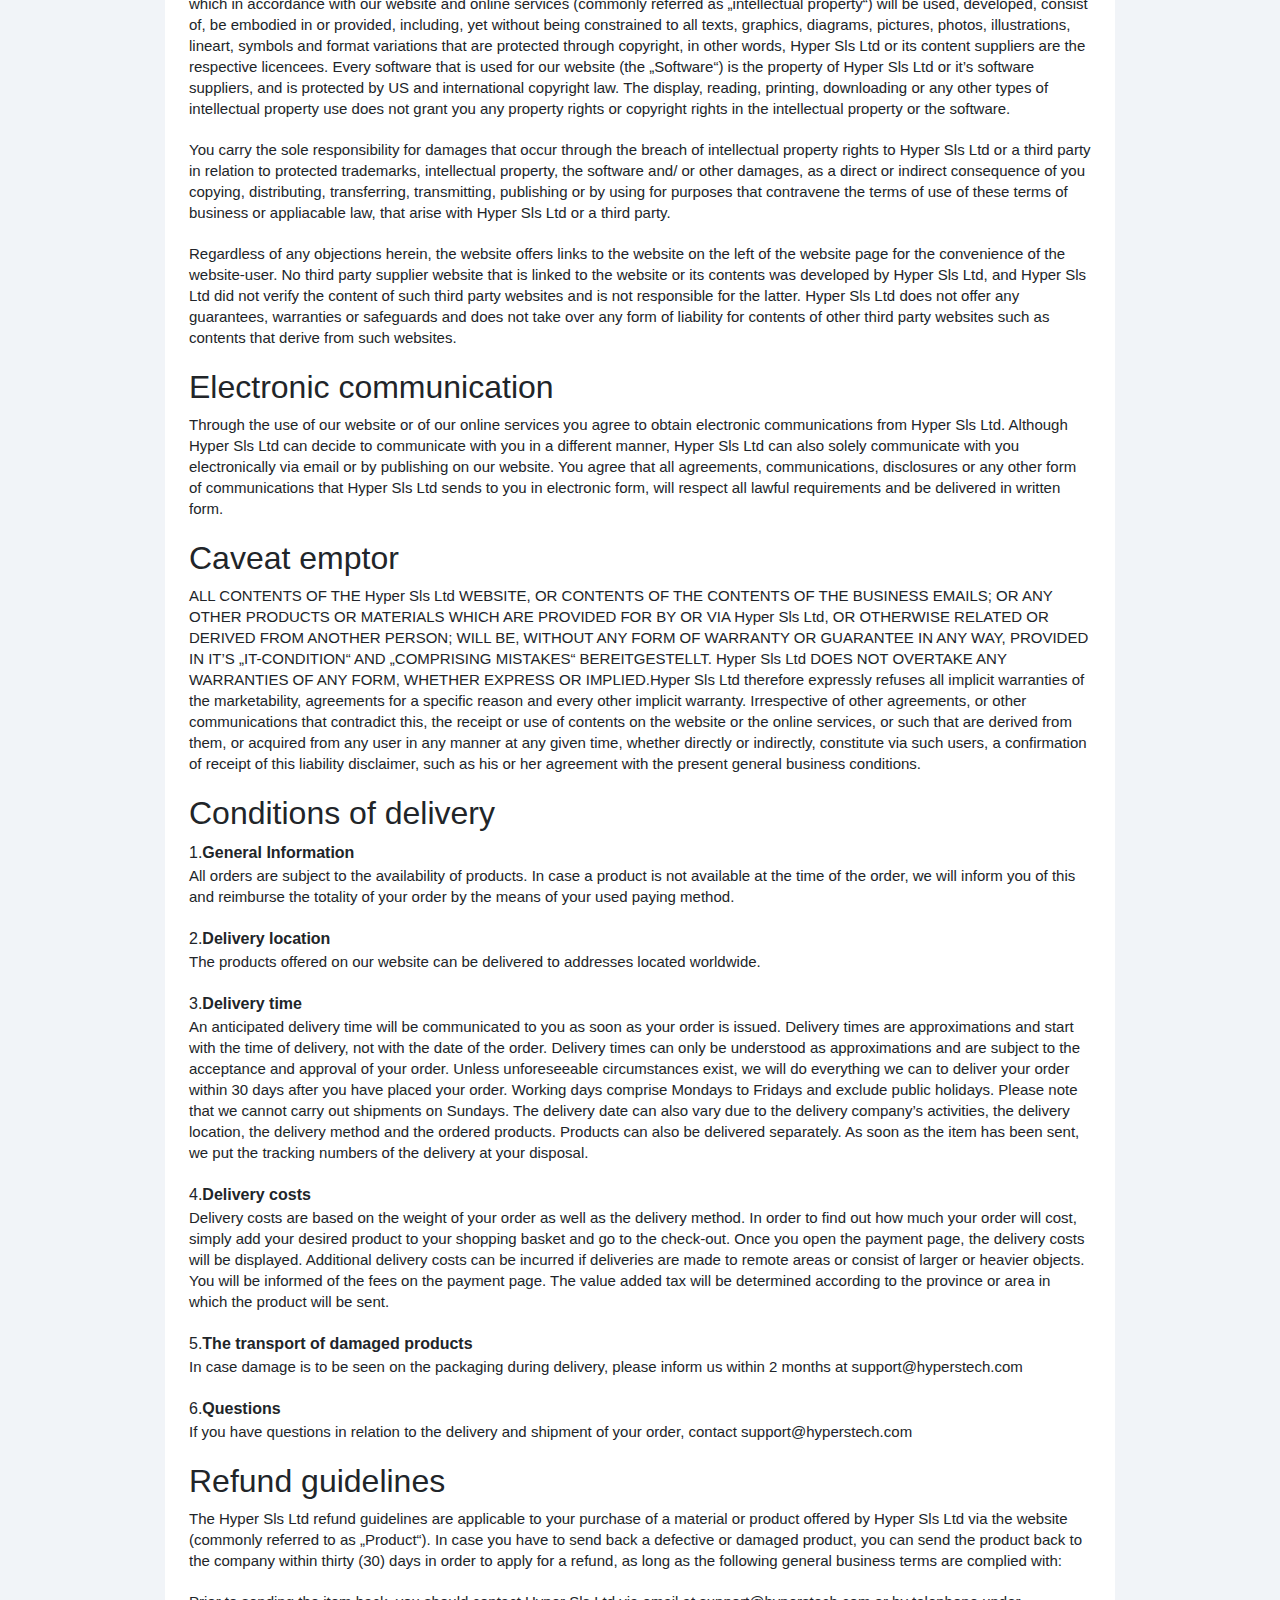
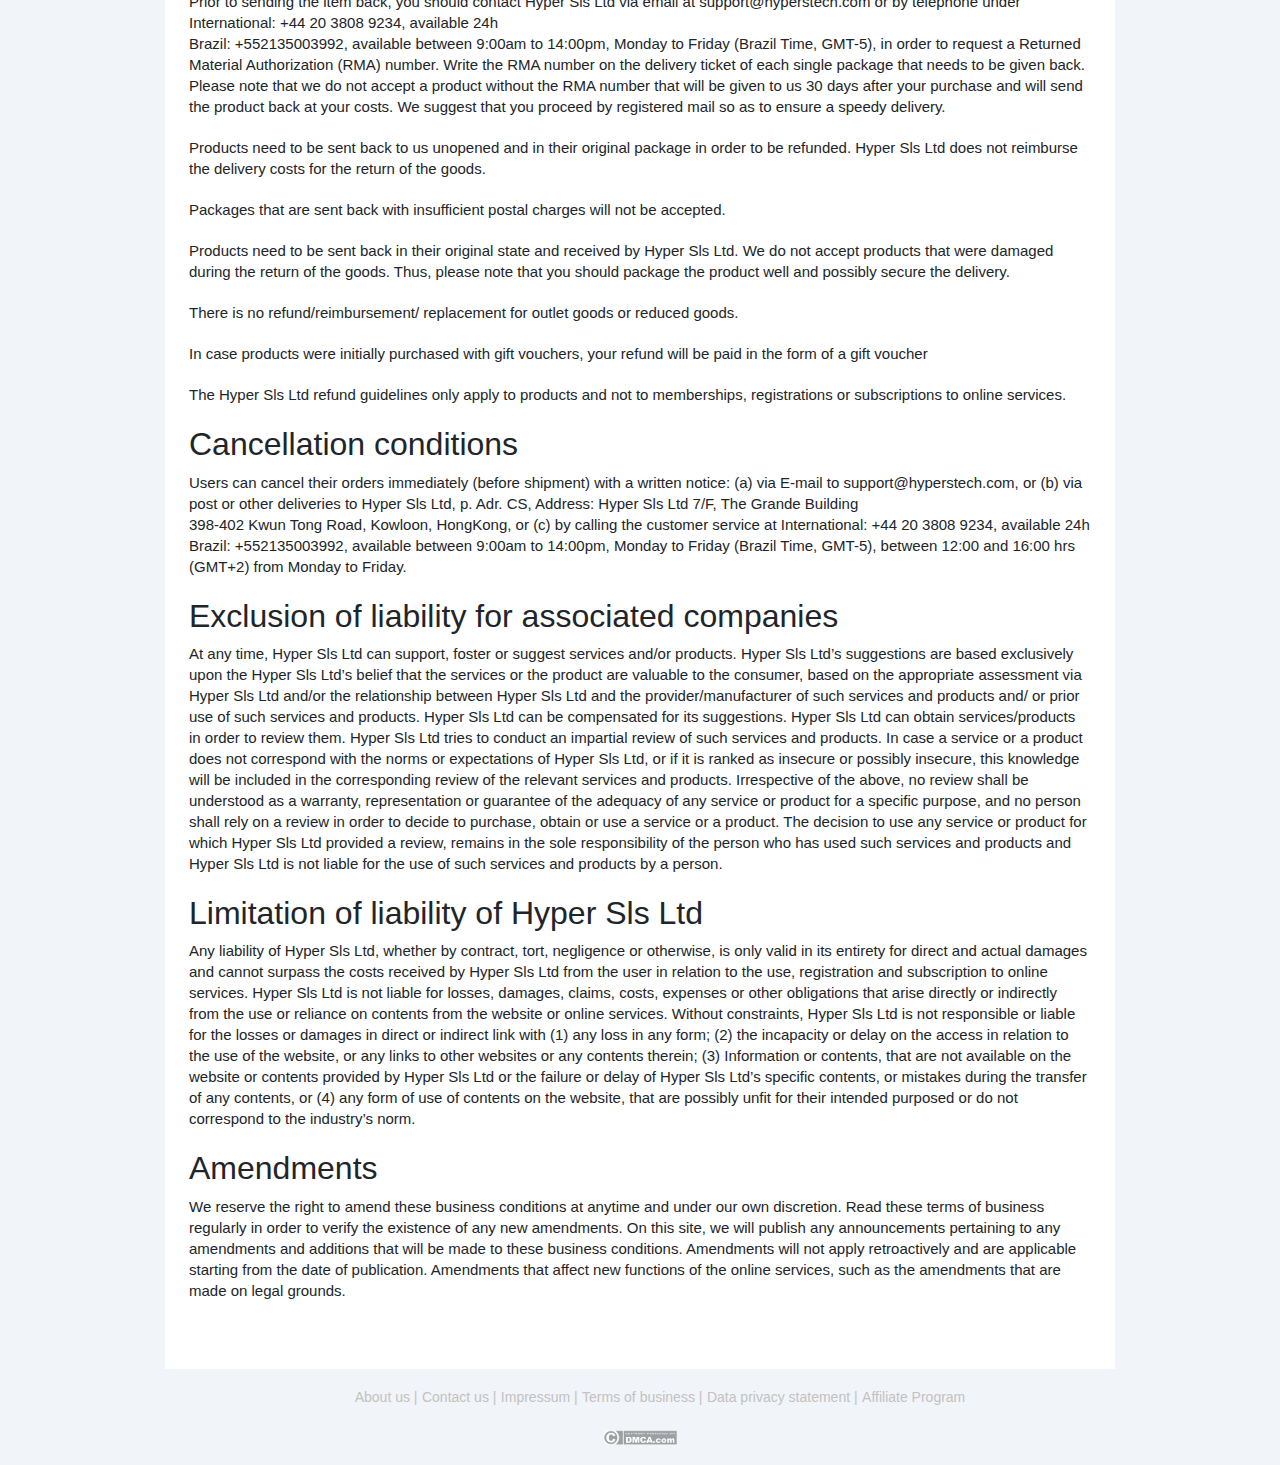
<file: Terms.html>
<!DOCTYPE html>
<html>
<head>
	<title>HealthWatch, the new SmartWatch which Monitors Your Vital Function in Real Time For a Healthy Lifestyle</title>
	<meta charset="utf-8">
	<meta name="viewport" content="width=device-width, initial-scale=1">
	<link rel="icon" type="image/png" href="image/favicon.png">
	<link href="https://fonts.googleapis.com/css?family=Work+Sans:200,300,400,500,600,700,800,900" rel="stylesheet">
	<link href="https://fonts.googleapis.com/css?family=Montserrat:300,300i,400,400i,500,500i,600,600i,700,700i,800,800i,900,900i&amp;display=swap" rel="stylesheet">
	<link rel="stylesheet" type="text/css" href="css/bootstrap.min.css">
	<link rel="stylesheet" type="text/css" href="css/style.css">

	<style type="text/css">
		body{ background-color: #f1f4f8; }

		p{
		 font-family: arial;
    	 font-weight: normal;
    	 font-size: 0.9375rem;
    	 line-height: 1.4;
    	 margin-bottom: 1.25rem;
    	 text-rendering: optimizeLegibility;
		}
	</style>
</head>
<body>
	<header>
		<div class="container-fluid">
			<div class="row pt-5 pb-3 bg-white">
				<div class="col-md-12">
					<div class="text-center">
						<img src="image/logo.png"><br><br>
						<a href="#">Terms of Business</a>
					</div>
				</div>
			</div>
		</div>
	</header>

	<!--Content --Section--->

	<section class="mt-5">
		<div class="container">
			<div class="row justify-content-center">
				<div class="col-md-10 bg-white px-4">
					<div class="pt-5">
						<h2>Terms of business</h2>
						<p>As of today, these general business terms (the „Terms of business“) will apply as they have been accepted by you (the „user“ or „you“) and Hyper Sls Ltd („Hyper Sls Ltd“, „us“, „ours“ oder „we“). These terms of business contain the general business conditions for the access and use of hyperstech.com and the connected technology systems (commonly referred to as „Website“). These terms of business also contain the conditions of use of the website as well as any user’s subscription to Hyper Sls Ltd’s business email through such as the purchase of Hyper Sls Ltd’s proposed online services or products (commonly referred to as „Online-Services“).</p>

						<p>Please thoroughly read these terms of business and our data protection guideline before using our website, and/or before subscribing to our online services. Through the conveyance of information to Hyper Sls Ltd, either through the use of our website, or via the subscription, purchase or use of an online service, you are bound to the conditions of the general terms of business and data protection guidelines, including changes or revisions of these terms of business and/or of the data privacy statement, which Hyper Sls Ltd can undertake under its own discretion and at any given time. In case you do not agree with the terms of business and the data privacy statement, you are not obligated to use our website or to subscribe to any of our online services, such as purchasing or using them, and you will only be able to remedy the situation by refraining from using our website and our online services.</p>
					</div>

					<div>
						<h2>Compliance with the terms of business</h2>
						<p>You obligate yourself to all state and local laws and regualtions in relation to internet behaviour and the transfer of information. Hyper Sls Ltd retains the right to, but does not obligate itself, to oversee your use of our website and online services in order to verify your compliance with these terms of business, the data privacy statement and the applicable law. Hyper Sls Ltd reserves its right to entirely or partly refuse or even remove the publication of information or materials, which according to its discretion, would be inacceptable, offensive or in contravention of these terms of business, of the data privacy statement and/or the applicable law.</p>

						<p>By making a purchase on this website you enter into an agreement with Hyper Sls Ltd, company registered in Hong Kong , having its registered office at:<br>
						7/F, The Grande Building<br>
						398-402 Kwun Tong Road, Kowloon, HongKong .<br>
						This agreement will be governed by the laws of Hong Kong. Hyper Sls Ltd as the contracting party for its customers is responsible for dispute management, cancellations and refunds related to payments for purchases made on this website</p>
					</div>

					<div>
						<h2>Use of our website and the online services</h2>
						<p>You are only authorised to use our website for lawful purposes in accordance with the provisions of these terms of business, the data privacy statement and the applicable laws. Your use of our website can be interrupted for different reasons at any time, including, yet without constraints on the malfunction of appliances, constant updates, maintenance or repair of our website, or any other activities that Hyper Sls Ltd can conduct under its own discretion and at any time. Hyper Sls Ltd reserves the right to suspend or discontinue at any time, at our discretion and without any prior notice, the availability of our website, any part or function of our website.</p>

						<p>You are not allowed to try to allow a third party to try to prompt or to support you in using the contents of the website („contents“), to create derivative works or to use contents for commercial reasons. You are not allowed to try to allow a third party to try to prompt or to support you in circumventing our website by any means, to imitate, decode, destroy, change or to compromise our website. Furthermore, you are prohibited to reproduce, to change, to pass on, to sell or to otherwise convey the rights to the contents.</p>

						<p>The following operations, as determined under Hyper Sls Ltd‘s own discretion, which negates your right to access or use our website, such as using our online services, you are prohibited to: (a) infringe the terms of use of our general business terms, of our data privacy statement or any applicable law; (b) to restrict, hamper or prevent any access to the use or enjoyment of our website or our online services ; or (c) to slander, abuse, harass or threat any other persons through the use of our website or any online services.</p>

						<p>You confirm that you take sole responsibility for the provision and maintenance of all appliances, hardware, software and communication tools, as well as for the costs related to services linked to your access and use of the website and our online services.</p>
					</div>

					<div>
						<h2>Intellectual property rights</h2>
						<p>The name „Hyper Sls Ltd“, hyperstech.com and other brand names, URLs und website-Domains are the property of, and are operated by Hyper Sls Ltd. Hyper Sls Ltd graphic works, logos, page headers, button icons, scripts and designations of services are part of copyright, service brands, trademarks and/or trade dress of Hyper Sls Ltd (commonly referred to as „protected trademarks“). You are not allowed to use protected trademarks without the prior and expressed written authorisation of Hyper Sls Ltd, something which Hyper Sls Ltd can always deny under its own discretion. Hyper Sls Ltd does not possess any copyright claims on the name, trademark or service marks of third parties that appear on our website. Any names, trademarks and service marks are the property of the respective owners.</p>

						<p>The contents, downloads and other data and information that appear, are contained or available for download on our website, as well as the company’s marks and other intellectual property, property rights or other rights in accordance with material and immaterial property, which in accordance with our website and online services (commonly referred as „intellectual property“) will be used, developed, consist of, be embodied in or provided, including, yet without being constrained to all texts, graphics, diagrams, pictures, photos, illustrations, lineart, symbols and format variations that are protected through copyright, in other words, Hyper Sls Ltd or its content suppliers are the respective licencees. Every software that is used for our website (the „Software“) is the property of Hyper Sls Ltd or it’s software suppliers, and is protected by US and international copyright law. The display, reading, printing, downloading or any other types of intellectual property use does not grant you any property rights or copyright rights in the intellectual property or the software.</p>

						<p>You carry the sole responsibility for damages that occur through the breach of intellectual property rights to Hyper Sls Ltd or a third party in relation to protected trademarks, intellectual property, the software and/ or other damages, as a direct or indirect consequence of you copying, distributing, transferring, transmitting, publishing or by using for purposes that contravene the terms of use of these terms of business or appliacable law, that arise with Hyper Sls Ltd or a third party.</p>

						<p>Regardless of any objections herein, the website offers links to the website on the left of the website page for the convenience of the website-user. No third party supplier website that is linked to the website or its contents was developed by Hyper Sls Ltd, and Hyper Sls Ltd did not verify the content of such third party websites and is not responsible for the latter. Hyper Sls Ltd does not offer any guarantees, warranties or safeguards and does not take over any form of liability for contents of other third party websites such as contents that derive from such websites.</p>
					</div>

					<div>
						<h2>Electronic communication</h2>
						<p>Through the use of our website or of our online services you agree to obtain electronic communications from Hyper Sls Ltd. Although Hyper Sls Ltd can decide to communicate with you in a different manner, Hyper Sls Ltd can also solely communicate with you electronically via email or by publishing on our website. You agree that all agreements, communications, disclosures or any other form of communications that Hyper Sls Ltd sends to you in electronic form, will respect all lawful requirements and be delivered in written form.</p>
					</div>

					<div>
						<h2>Caveat emptor</h2>
						<p>ALL CONTENTS OF THE Hyper Sls Ltd WEBSITE, OR CONTENTS OF THE CONTENTS OF THE BUSINESS EMAILS; OR ANY OTHER PRODUCTS OR MATERIALS WHICH ARE PROVIDED FOR BY OR VIA Hyper Sls Ltd, OR OTHERWISE RELATED OR DERIVED FROM ANOTHER PERSON; WILL BE, WITHOUT ANY FORM OF WARRANTY OR GUARANTEE IN ANY WAY, PROVIDED IN IT’S „IT-CONDITION“ AND „COMPRISING MISTAKES“ BEREITGESTELLT. Hyper Sls Ltd DOES NOT OVERTAKE ANY WARRANTIES OF ANY FORM, WHETHER EXPRESS OR IMPLIED.Hyper Sls Ltd therefore expressly refuses all implicit warranties of the marketability, agreements for a specific reason and every other implicit warranty. Irrespective of other agreements, or other communications that contradict this, the receipt or use of contents on the website or the online services, or such that are derived from them, or acquired from any user in any manner at any given time, whether directly or indirectly, constitute via such users, a confirmation of receipt of this liability disclaimer, such as his or her agreement with the present general business conditions.</p>
					</div>

					<div>
						<h2>Conditions of delivery</h2>
						1.<strong>General Information</strong>
						<p>All orders are subject to the availability of products. In case a product is not available at the time of the order, we will inform you of this and reimburse the totality of your order by the means of your used paying method.</p>

						2.<strong>Delivery location</strong>
						<p>The products offered on our website can be delivered to addresses located worldwide.</p>

						3.<strong>Delivery time</strong>
						<p>An anticipated delivery time will be communicated to you as soon as your order is issued. Delivery times are approximations and start with the time of delivery, not with the date of the order. Delivery times can only be understood as approximations and are subject to the acceptance and approval of your order. Unless unforeseeable circumstances exist, we will do everything we can to deliver your order within 30 days after you have placed your order. Working days comprise Mondays to Fridays and exclude public holidays. Please note that we cannot carry out shipments on Sundays. The delivery date can also vary due to the delivery company’s activities, the delivery location, the delivery method and the ordered products. Products can also be delivered separately. As soon as the item has been sent, we put the tracking numbers of the delivery at your disposal.</p>

						4.<strong>Delivery costs</strong>
						<p>Delivery costs are based on the weight of your order as well as the delivery method. In order to find out how much your order will cost, simply add your desired product to your shopping basket and go to the check-out. Once you open the payment page, the delivery costs will be displayed. Additional delivery costs can be incurred if deliveries are made to remote areas or consist of larger or heavier objects. You will be informed of the fees on the payment page. The value added tax will be determined according to the province or area in which the product will be sent.</p>

						5.<strong>The transport of damaged products</strong>
						<p>In case damage is to be seen on the packaging during delivery, please inform us within 2 months at support@hyperstech.com</p>

						6.<strong>Questions</strong>
						<p>If you have questions in relation to the delivery and shipment of your order, contact support@hyperstech.com</p>
					</div>

					<div>
						<h2>Refund guidelines</h2>
						<p>The Hyper Sls Ltd refund guidelines are applicable to your purchase of a material or product offered by Hyper Sls Ltd via the website (commonly referred to as „Product“). In case you have to send back a defective or damaged product, you can send the product back to the company within thirty (30) days in order to apply for a refund, as long as the following general business terms are complied with:</p>

						<p>Prior to sending the item back, you should contact Hyper Sls Ltd via email at support@hyperstech.com or by telephone under International: ‭+44 20 3808 9234, available 24h<br>
						Brazil: +552135003992, available between 9:00am to 14:00pm, Monday to Friday (Brazil Time, GMT-5), in order to request a Returned Material Authorization (RMA) number. Write the RMA number on the delivery ticket of each single package that needs to be given back. Please note that we do not accept a product without the RMA number that will be given to us 30 days after your purchase and will send the product back at your costs. We suggest that you proceed by registered mail so as to ensure a speedy delivery.</p>

						<p>Products need to be sent back to us unopened and in their original package in order to be refunded. Hyper Sls Ltd does not reimburse the delivery costs for the return of the goods.</p>

						<p>Packages that are sent back with insufficient postal charges will not be accepted.</p>

						<p>Products need to be sent back in their original state and received by Hyper Sls Ltd. We do not accept products that were damaged during the return of the goods. Thus, please note that you should package the product well and possibly secure the delivery.</p>

						<p>There is no refund/reimbursement/ replacement for outlet goods or reduced goods.</p>

						<p>In case products were initially purchased with gift vouchers, your refund will be paid in the form of a gift voucher</p>

						<p>The Hyper Sls Ltd refund guidelines only apply to products and not to memberships, registrations or subscriptions to online services.</p>
					</div>

					<div>
						<h2>Cancellation conditions</h2>
						<p>Users can cancel their orders immediately (before shipment) with a written notice: (a) via E-mail to support@hyperstech.com, or (b) via post or other deliveries to Hyper Sls Ltd, p. Adr. CS, Address: Hyper Sls Ltd 7/F, The Grande Building<br>
						398-402 Kwun Tong Road, Kowloon, HongKong, or (c) by calling the customer service at International: ‭+44 20 3808 9234, available 24h<br>
						Brazil: +552135003992, available between 9:00am to 14:00pm, Monday to Friday (Brazil Time, GMT-5), between 12:00 and 16:00 hrs (GMT+2) from Monday to Friday.</p>
					</div>

					<div>
						<h2>Exclusion of liability for associated companies</h2>
						<p>At any time, Hyper Sls Ltd can support, foster or suggest services and/or products. Hyper Sls Ltd’s suggestions are based exclusively upon the Hyper Sls Ltd’s belief that the services or the product are valuable to the consumer, based on the appropriate assessment via Hyper Sls Ltd and/or the relationship between Hyper Sls Ltd and the provider/manufacturer of such services and products and/ or prior use of such services and products. Hyper Sls Ltd can be compensated for its suggestions. Hyper Sls Ltd can obtain services/products in order to review them. Hyper Sls Ltd tries to conduct an impartial review of such services and products. In case a service or a product does not correspond with the norms or expectations of Hyper Sls Ltd, or if it is ranked as insecure or possibly insecure, this knowledge will be included in the corresponding review of the relevant services and products. Irrespective of the above, no review shall be understood as a warranty, representation or guarantee of the adequacy of any service or product for a specific purpose, and no person shall rely on a review in order to decide to purchase, obtain or use a service or a product. The decision to use any service or product for which Hyper Sls Ltd provided a review, remains in the sole responsibility of the person who has used such services and products and Hyper Sls Ltd is not liable for the use of such services and products by a person.</p>
					</div>

					<div>
						<h2>Limitation of liability of Hyper Sls Ltd</h2>
						<p>Any liability of Hyper Sls Ltd, whether by contract, tort, negligence or otherwise, is only valid in its entirety for direct and actual damages and cannot surpass the costs received by Hyper Sls Ltd from the user in relation to the use, registration and subscription to online services. Hyper Sls Ltd is not liable for losses, damages, claims, costs, expenses or other obligations that arise directly or indirectly from the use or reliance on contents from the website or online services. Without constraints, Hyper Sls Ltd is not responsible or liable for the losses or damages in direct or indirect link with (1) any loss in any form; (2) the incapacity or delay on the access in relation to the use of the website, or any links to other websites or any contents therein; (3) Information or contents, that are not available on the website or contents provided by Hyper Sls Ltd or the failure or delay of Hyper Sls Ltd’s specific contents, or mistakes during the transfer of any contents, or (4) any form of use of contents on the website, that are possibly unfit for their intended purposed or do not correspond to the industry’s norm.</p>
					</div>

					<div class="pb-5"> 
						<h2>Amendments</h2>
						<p>We reserve the right to amend these business conditions at anytime and under our own discretion. Read these terms of business regularly in order to verify the existence of any new amendments. On this site, we will publish any announcements pertaining to any amendments and additions that will be made to these business conditions. Amendments will not apply retroactively and are applicable starting from the date of publication. Amendments that affect new functions of the online services, such as the amendments that are made on legal grounds.</p>
					</div>
				</div>
			</div>
		</div>
	</section>

	

	<footer class="pt-3">
		<div class="foot-nav text-center">
			<ul>
				<li><a href="#">About us |</a></li>
				<li><a href="#">Contact us |</a></li>
				<li><a href="#">Impressum |</a></li>
				<li><a href="#">Terms of business |</a></li>
				<li><a href="#">Data privacy statement |</a></li>
				<li><a href="#">Affiliate Program</a></li>
			</ul>
		</div>

		<div class="text-center pb-3">
			<img src="image/dmca_protected_sml_120s.png" height="15">
		</div>
	</footer>











	<script src="js/jquery-slim.min.js"></script>
    <script src="js/popper.min.js"></script>
    <script src="js/bootstrap.min.js"></script>
    <script src="js/fontawsam.js"></script>
</body>
</html>
</file>
<file: css/style.css>
*{
	scroll-behavior: smooth;
}
body a:hover{
	text-decoration: none;
}

.navbar-nav li{
	margin-left: 85px;
}

#toggle .navbar-nav li a{
	color: #3a3c3f;
    font-size: 14px;
    padding: 20px 0px 0px;
    font-family: 'Work Sans', sans-serif;
    font-weight: 500;
}

.navbar-nav li .active{
	border-bottom: 1px solid #e0241c;
}

h1{
	font-family: 'Montserrat', sans-serif;
    font-size: 46px;
    font-weight: 700;
    line-height: 1.26;
    text-align: center;
    color: #292929;
}

h1 a{
	color: #337ab7;
	text-decoration: none;
}

.avert span{
	display: inline-block;
    border-right: 1px solid #e8e9ea;
    color: #3a3c3f;
    font-family: 'Work Sans', sans-serif;
    font-size: 15px;
    font-weight: 500;
}

.top-img img{
	max-width: 100%;
	height: auto;
	-webkit-box-shadow: 1px 5px 5px 0px rgba(0,0,0,0.21);
	-moz-box-shadow: 1px 5px 5px 0px rgba(0,0,0,0.21);
	box-shadow: 1px 5px 5px 0px rgba(0,0,0,0.21);
}

.top-img .scrolltotop{
	position: fixed;
    bottom: 25px;
    right: 25px;
    z-index: 999;
    background: #000;
    height: 36px;
    width: 36px;
    padding: 4px;
    text-align: center;
    line-height: 28px;
    font-size: 2em;
    color: #f8ee99;
    opacity: 0.6;
    border-radius: 2px;
    -webkit-border-radius: 2px;
    -moz-border-radius: 2px;
    border: 1px solid #0e0e0e;
    display: flex;
    align-items: center;
    justify-content: center;
    font-size: 22px;
}

.right-img a img{
	max-width: 100%;
	height: auto;
}

.top-img button{
	
	border-radius: 40%;
}

.right-content{
	margin-top: -55px;
}

.right-content h3{
	font-size: 24px;
    font-weight: 700;
    font-family: 'Montserrat', sans-serif;
}

.right-content .f-w{
	color: #337ab7;
	text-decoration: none;
	font-weight: 300;
	font-size: 24px;
	letter-spacing: 1px;
}

.right-content span{
	font-size: 26px;
	font-weight: 700;
}

.right-logo{
	position: relative;
	top: -6.6%;
	left: -5%;
	right: 0;
}

.right-btn a {
	background-color: #df1d14;
	color: white;
	font-family: 'Work Sans', sans-serif;
	text-decoration: none;

	animation-name: animate;
	animation-delay: 0s;
	animation-duration: 2s;
	animation-direction: alternate;
	animation-iteration-count: infinite;
}

@keyframes animate{
	from{ border: 1px solid red; }

	to{ -webkit-box-shadow: 0px 0px 5px 8px red;
		-moz-box-shadow: 0px 0px 5px 8px red;
		box-shadow: 0px 0px 5px 8px red;
		background: transparent;
		color: red;
	}
}

.right-btn a:hover{
	background: transparent;
	color: red;
	animation-duration: 0s;
	transition: 1s;
}

.content-1 img{
	max-width: 100%;
	height: auto;
}

.content-1 .text{
    font-family: 'Work Sans', sans-serif;
    font-size: 15px;
    font-weight: normal;
    line-height: 1.6;
    text-align: left;
    color: #292929;
}

.content-2 img{
	max-width: 100%;
	height: auto;
}

.content-2 h2{
	font-weight: 700;
    font-size: 28px;
    line-height: 1.29;
    letter-spacing: normal;
    color: #292929;
}


.content-2 .text{
    font-family: 'Work Sans', sans-serif;
    font-size: 15px;
    font-weight: normal;
    line-height: 1.6;
    text-align: left;
    color: #292929;
}


.content-3 img{
	max-width: 100%;
	height: auto;
}

.content-3 h2{
	font-weight: 700;
    font-size: 28px;
    line-height: 1.29;
    letter-spacing: normal;
    color: #292929;
}


.content-3 .text{
    font-family: 'Work Sans', sans-serif;
    font-size: 15px;
    font-weight: normal;
    line-height: 1.6;
    text-align: left;
    color: #292929;
}


.content-4 img{
	max-width: 100%;
	height: auto;
}

.content-4 h2{
	font-weight: 700;
    font-size: 28px;
    line-height: 1.29;
    letter-spacing: normal;
    color: #292929;
}


.content-4 .text{
    font-family: 'Work Sans', sans-serif;
    font-size: 15px;
    font-weight: normal;
    line-height: 1.6;
    text-align: left;
    color: #292929;
}


.content-5 img{
	max-width: 100%;
	height: auto;
}

.content-5 h2{
	font-weight: 700;
    font-size: 28px;
    line-height: 1.29;
    letter-spacing: normal;
    color: #292929;
}


.content-5 .text{
    font-family: 'Work Sans', sans-serif;
    font-size: 15px;
    font-weight: normal;
    line-height: 1.6;
    text-align: left;
    color: #292929;
}


.content-6 img{
	max-width: 100%;
	height: auto;
}

.content-6 h2{
	font-weight: 700;
    font-size: 28px;
    line-height: 1.29;
    letter-spacing: normal;
    color: #292929;
}


.content-6 .text{
    font-family: 'Work Sans', sans-serif;
    font-size: 15px;
    font-weight: normal;
    line-height: 1.6;
    text-align: left;
    color: #292929;
}


.content-7 img{
	max-width: 100%;
	height: auto;
}

.content-7 h2{
	font-weight: 700;
    font-size: 28px;
    line-height: 1.29;
    letter-spacing: normal;
    color: #292929;
}


.content-7 .text{
    font-family: 'Work Sans', sans-serif;
    font-size: 15px;
    font-weight: normal;
    line-height: 1.6;
    text-align: left;
    color: #292929;
}


.border-content{
	max-width: 100%;
	border:2px solid red;
	border-radius: 10px;
	
}

.border-content h2{
	text-align: center;
	font-family: 'Montserrat', sans-serif;
}

.border-content strong{
	background-color: #fce8e7;
	padding: 2px 5px 6px 5px;
	border-radius: 10px 10px 10px 10px;
}


.offer{
	max-width: 100%;
	background-image: url(../image/bg_offer.jpg);
	background-size: cover;
	background-position: center;
	height: auto;
}

.text-offer{
	font-family: 'Montserrat', sans-serif;
    font-size: 24px;
    font-weight: bold;
    font-style: normal;
    font-stretch: normal;
    line-height: 1.5;
    letter-spacing: normal;
    text-align: left;
    color: #292929;
}

.center-block{
	width: 100px;
    height: 104px;
    padding-top: 10px;
    padding-bottom: 10px;
    font-family: 'Montserrat', sans-serif;
    background: red;
    border-radius: 5rem;
}

.center-block .font-weight{
	font-weight: 700;
	font-size: 28px;
}


.right_text_offer{
	font-family: 'Montserrat', sans-serif;
    font-size: 15px;
    font-weight: bold;
    line-height: 1.47;
    color: #292929;
}

.offer a{
	text-decoration: none;
	font-family: 'Work Sans', sans-serif;
	font-size: 16px;
    font-weight: 500;
    text-align: center;
}

.offer button:hover{
	background: transparent;
	border: 1px solid red;
	color: red;
}

footer .margin2 li a {
	float: left;
	margin-left: -30px;
}

footer .brd{
	border-bottom: 2px solid red;
}

/*index.html responsive check*/

@media (max-width: 768px){
	footer .margin2 li a {
	margin-left: -40px;
	}

	footer p{
		font-size: 13px;
	}
}


/*-----Health.html----*/

.product img{
	max-width: 100%;
	height: auto;
}

.bgcolor{
	background-color: #fef036;
	border: 0.4px solid #000;
	height: 30px;
	border-radius: 5px;
}

.bgcolor p{
	font-size: 13px;
	font-weight: bold;
	padding-top: 5px;
	padding-left: 5px;
}

.bgcolor span{
	padding-top: 5px;
	padding-left: 150px;
	font-size: 12px;
}

.font1 p{
	font-size: 13px;
	padding-top: 5px;
	
}

.font1 span{
	padding-left: 180px;
	font-size: 13px;
}

.font p{
	font-size: 13px;
	padding-top: 5px;
	
}

.font span{
	padding-top: 5px;
	font-size: 12px;
	padding-left: 190px;

}

label{
	font-size: .75rem;
}


/*---footer----*/

.icon a{
	text-decoration: none;
	background-color: #000;
	color: #fff;
	border-radius: 30px;
}

.icon a:hover{
	background-color: #fff;
	color: #000;
	transition: 2s;
}

.foot-nav ul li{
	display: inline;
}

.foot-nav ul li a{
	text-decoration: none;
	font-size: 14px;
	color: #c2c2c2;
}


@media only screen and (max-width:576px){
	
	.bgcolor span{
		padding-left: 10px;
	}

	.font1 span{
		padding-left: 40px;
	}

	.font span{
		padding-left: 40px;
	}
}


@media only screen and (max-width:992px){

	.bgcolor span{
		padding-left: 10px;
	}

	.font1 span{
		padding-left: 40px;
	}

	.font span{
		padding-left: 40px;
	}

	.navbar-nav li{
	margin-left: 20px;
	}


.right-content h3{
	font-size: 14px;
	padding: 0;
    font-weight: 300;
    font-family: 'Montserrat', sans-serif;
    text-align: center;
}

.right-content .f-w{
	color: #337ab7;
	text-decoration: none;
	font-weight: 300;
	font-size: 14px;
	letter-spacing: 0;
	padding: 0;
	text-align: center;
}

.right-content span{
	font-size: 14px;
	font-weight: 300;
	padding: 0;
	text-align: center;
}

.right-img{
	float: right;
	max-width: 100%;
}

.right-logo{
	display: none;
}

.offer button{
	font-size: 12px;
}

.copy p{
	font-size: 13px;
}


}
</file>
